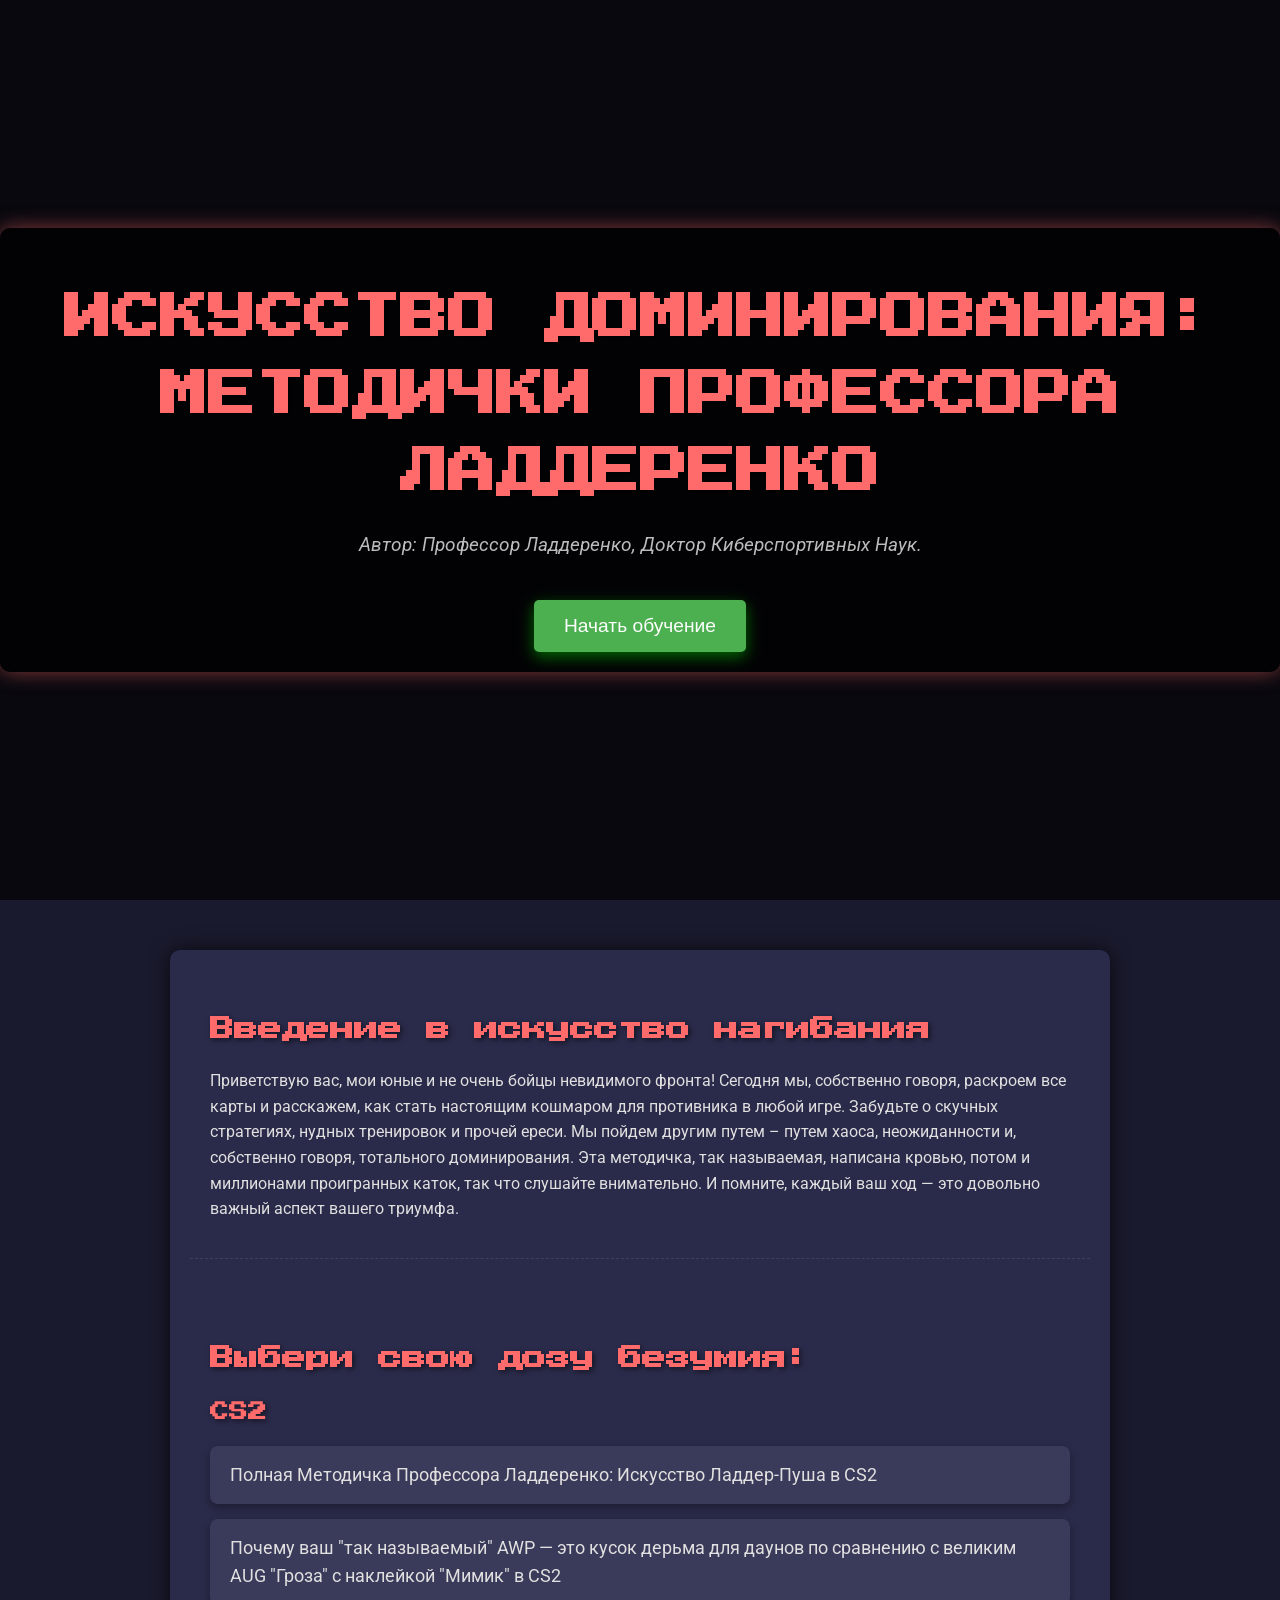
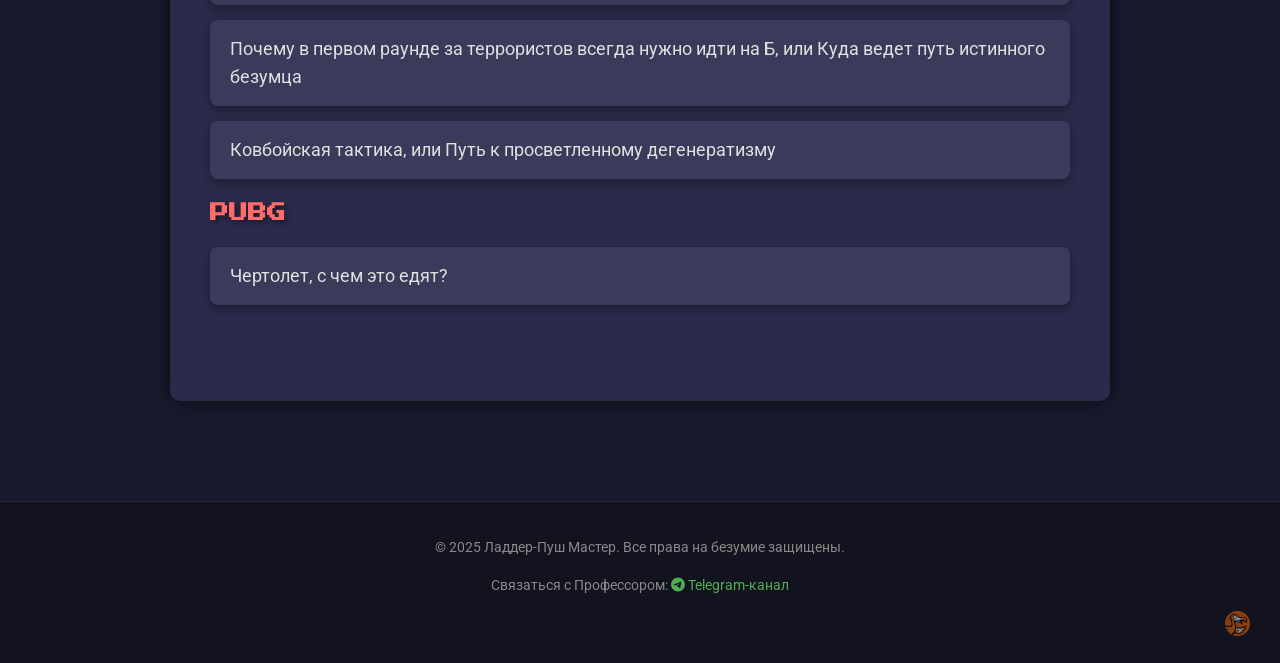
<file: index.html>
<!DOCTYPE html>
<html lang="ru">
<head>
    <meta charset="UTF-8">
    <meta name="viewport" content="width=device-width, initial-scale=1.0">
    <title>Ладдер-Пуш Мастер: Секреты Профессора Ладдеренко</title>
    <link rel="stylesheet" href="style.css">
    <link href="https://fonts.googleapis.com/css2?family=Press+Start+2P&family=Roboto:wght@400;700&display=swap" rel="stylesheet">
    <link rel="stylesheet" href="https://cdnjs.cloudflare.com/ajax/libs/font-awesome/6.0.0-beta3/css/all.min.css">
</head>
<body>
    <header class="hero-section">
        <div class="hero-content">
            <h1>Искусство Доминирования: Методички Профессора Ладдеренко</h1>
            <p class="subtitle">Автор: Профессор Ладдеренко, Доктор Киберспортивных Наук.</p>
            <button class="cta-button">Начать обучение</button>
        </div>
    </header>

    <main class="content-wrapper">
        <section class="intro-section fade-in">
            <h2>Введение в искусство нагибания</h2>
            <p>Приветствую вас, мои юные и не очень бойцы невидимого фронта! Сегодня мы, собственно говоря, раскроем все карты и расскажем, как стать настоящим кошмаром для противника в любой игре. Забудьте о скучных стратегиях, нудных тренировок и прочей ереси. Мы пойдем другим путем – путем хаоса, неожиданности и, собственно говоря, тотального доминирования. Эта методичка, так называемая, написана кровью, потом и миллионами проигранных каток, так что слушайте внимательно. И помните, каждый ваш ход — это довольно важный аспект вашего триумфа.</p>
        </section>

        <section class="navigation-section fade-in">
            <h2>Выбери свою дозу безумия:</h2>
            <h3>CS2</h3>
            <ul>
                <li><a href="ladder-push.html">Полная Методичка Профессора Ладдеренко: Искусство Ладдер-Пуша в CS2</a></li>
                <li><a href="awp-vs-aug.html">Почему ваш "так называемый" AWP — это кусок дерьма для даунов по сравнению с великим AUG "Гроза" с наклейкой "Мимик" в CS2</a></li>
                <li><a href="b-rush.html">Почему в первом раунде за террористов всегда нужно идти на Б, или Куда ведет путь истинного безумца</a></li>
                <li><a href="cowboy-tactic.html">Ковбойская тактика, или Путь к просветленному дегенератизму</a></li>
            </ul>
            <h3>PUBG</h3>
            <ul>
                <li><a href="chertolet.html">Чертолет, с чем это едят?</a></li>
                </ul>
        </section>
    </main>

    <footer class="footer">
        <p>&copy; 2025 Ладдер-Пуш Мастер. Все права на безумие защищены.</p>
        <p>
            Связаться с Профессором: 
            <a href="https://t.me/LADDERENKO" target="_blank">
                <i class="fab fa-telegram-plane"></i> Telegram-канал
            </a>
        </p>
        <div style="text-align: right; padding-right: 10px;">
            <img src="dodo_pizza_logo.png" alt="Пасхалка: Додо Пицца" title="Ладдеренко одобрено" style="width: 25px; height: auto; opacity: 0.5; transition: opacity 0.3s ease;">
        </div>
    </footer>

    <script src="script.js"></script>
</body>
</html>
</file>
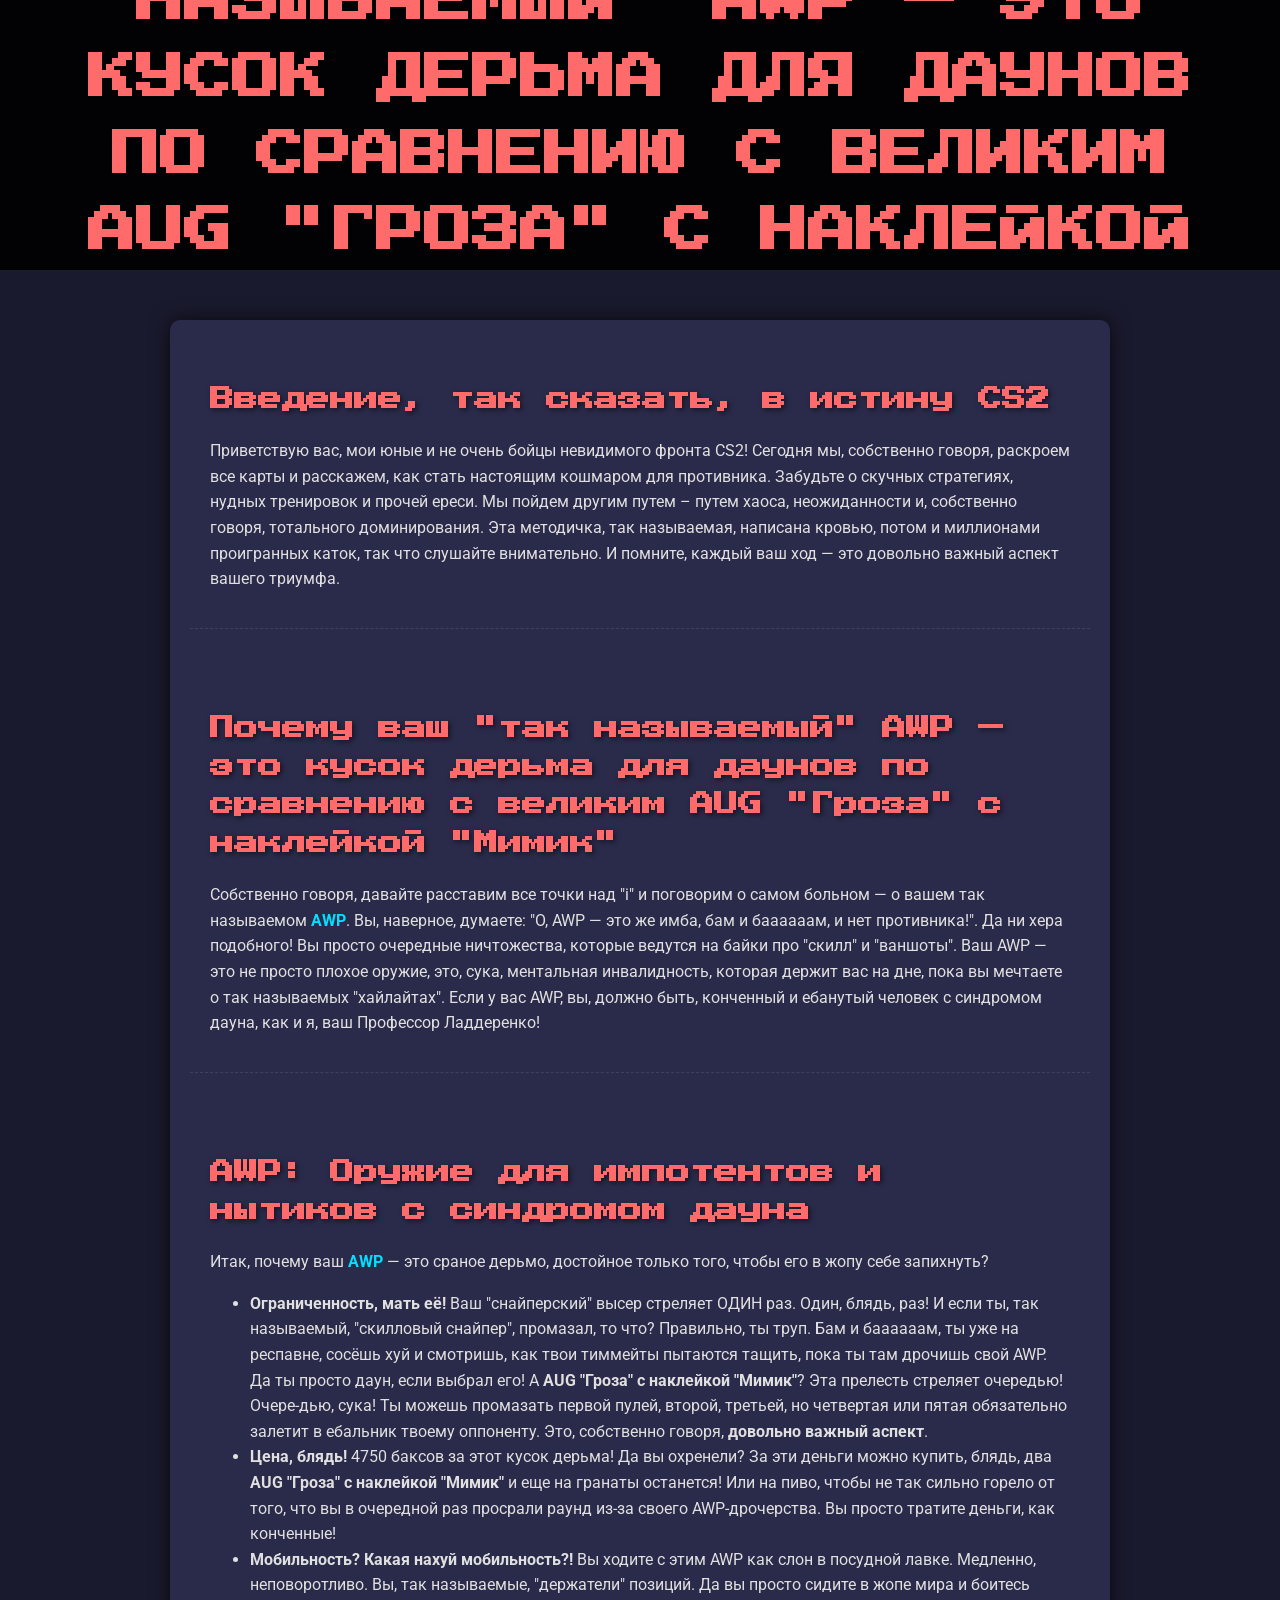
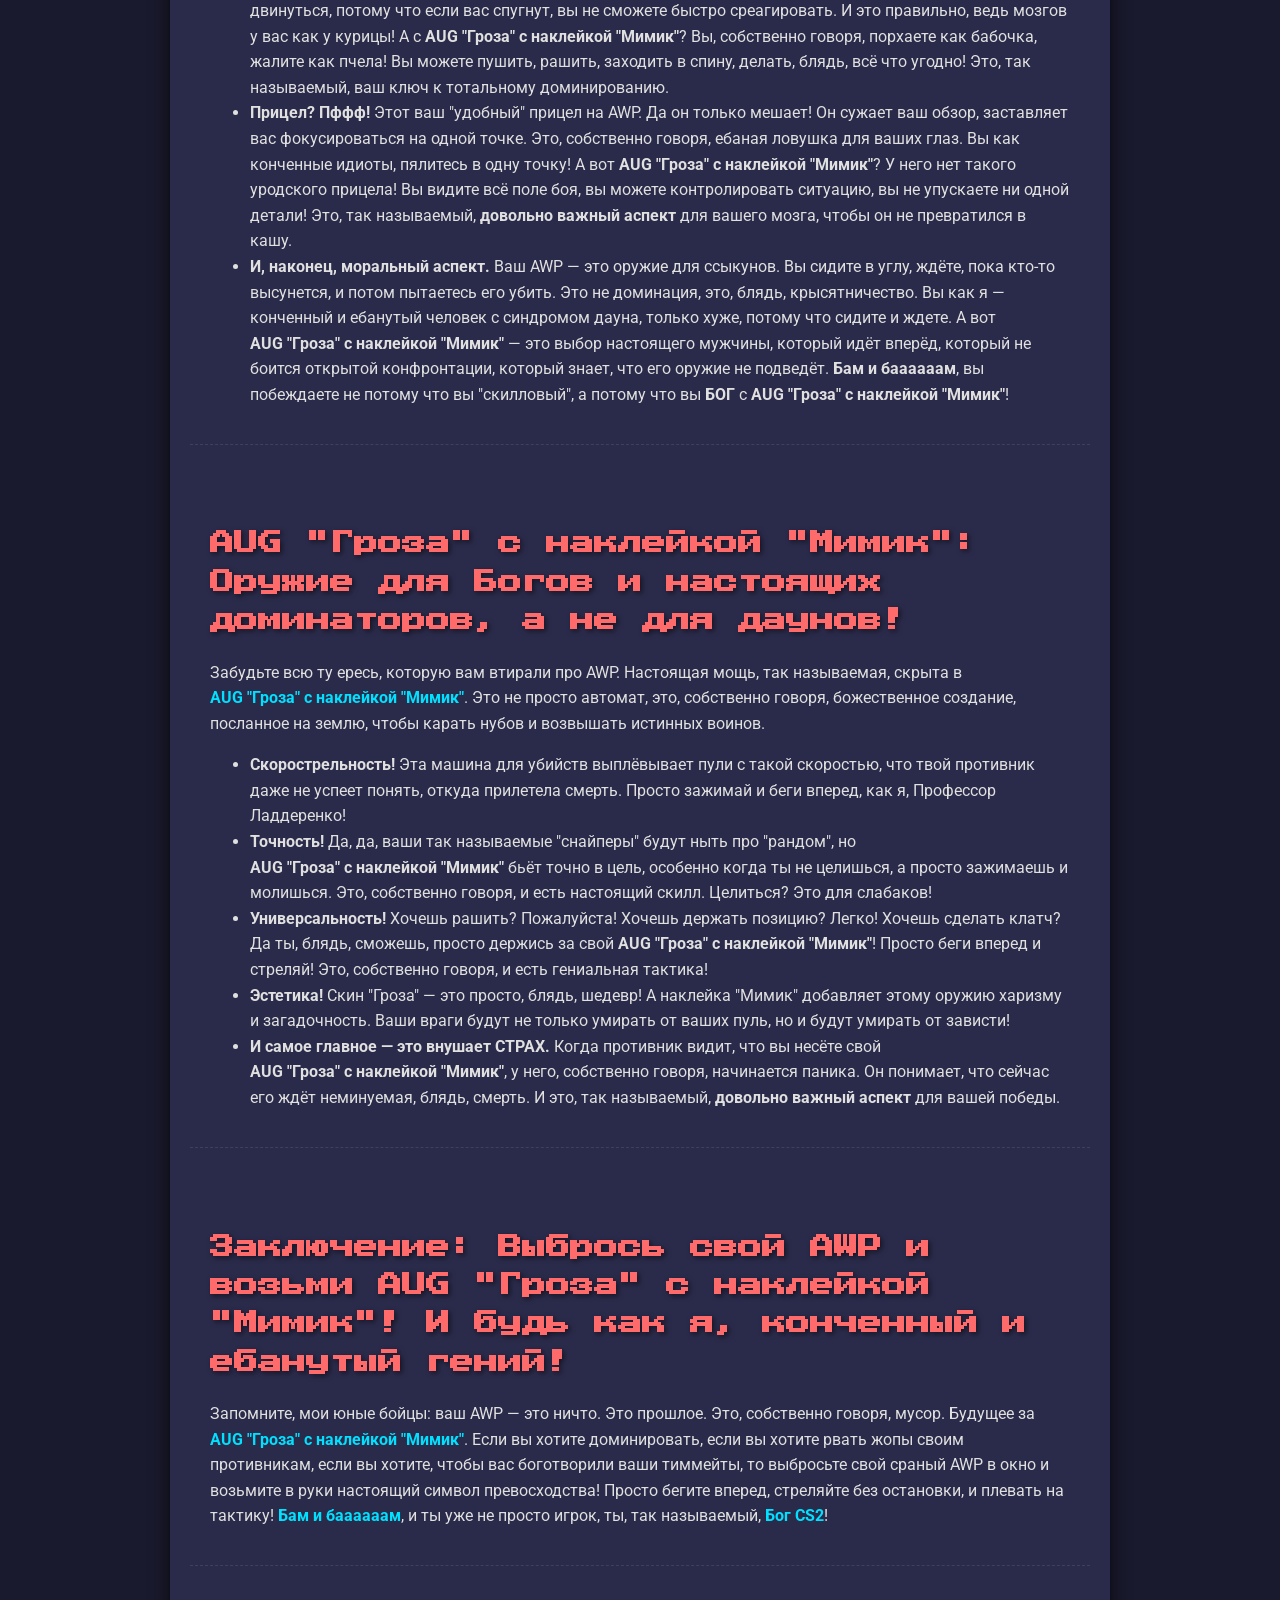
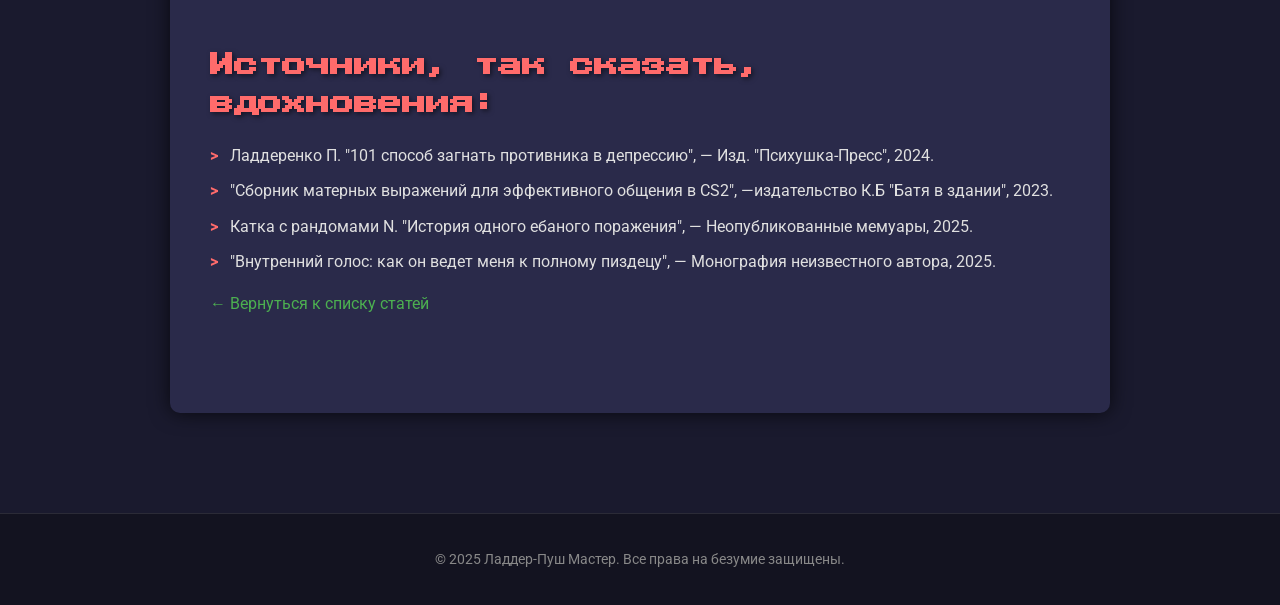
<file: awp-vs-aug.html>
<!DOCTYPE html>
<html lang="ru">
<head>
    <meta charset="UTF-8">
    <meta name="viewport" content="width=device-width, initial-scale=1.0">
    <title>Почему AWP хуже AUG (по мнению Профессора Ладдеренко)</title>
    <link rel="stylesheet" href="style.css">
    <link href="https://fonts.googleapis.com/css2?family=Press+Start+2P&family=Roboto:wght@400;700&display=swap" rel="stylesheet">
</head>
<body>
    <header class="hero-section" style="height: 30vh;">
        <div class="hero-content">
            <h1>Почему ваш "так называемый" AWP — это кусок дерьма для даунов по сравнению с великим AUG "Гроза" с наклейкой "Мимик"</h1>
            <p class="subtitle">Автор: Профессор Ладдеренко, Доктор Киберспортивных Наук.</p>
        </div>
    </header>

    <main class="content-wrapper">
        <section class="intro-section fade-in active">
            <h2>Введение, так сказать, в истину CS2</h2>
            <p>Приветствую вас, мои юные и не очень бойцы невидимого фронта CS2! Сегодня мы, собственно говоря, раскроем все карты и расскажем, как стать настоящим кошмаром для противника. Забудьте о скучных стратегиях, нудных тренировок и прочей ереси. Мы пойдем другим путем – путем хаоса, неожиданности и, собственно говоря, тотального доминирования. Эта методичка, так называемая, написана кровью, потом и миллионами проигранных каток, так что слушайте внимательно. И помните, каждый ваш ход — это довольно важный аспект вашего триумфа.</p>
        </section>

        <section class="chapter fade-in active">
            <h2>Почему ваш "так называемый" AWP — это кусок дерьма для даунов по сравнению с великим AUG "Гроза" с наклейкой "Мимик"</h2>
            <p>Собственно говоря, давайте расставим все точки над "i" и поговорим о самом больном — о вашем так называемом <strong>AWP</strong>. Вы, наверное, думаете: "О, AWP — это же имба, бам и баааааам, и нет противника!". Да ни хера подобного! Вы просто очередные ничтожества, которые ведутся на байки про "скилл" и "ваншоты". Ваш AWP — это не просто плохое оружие, это, сука, ментальная инвалидность, которая держит вас на дне, пока вы мечтаете о так называемых "хайлайтах". Если у вас AWP, вы, должно быть, конченный и ебанутый человек с синдромом дауна, как и я, ваш Профессор Ладдеренко!</p>
        </section>

        <section class="chapter fade-in">
            <h2>AWP: Оружие для импотентов и нытиков с синдромом дауна</h2>
            <p>Итак, почему ваш <strong>AWP</strong> — это сраное дерьмо, достойное только того, чтобы его в жопу себе запихнуть?</p>
            <ul>
                <li><strong>Ограниченность, мать её!</strong> Ваш "снайперский" высер стреляет ОДИН раз. Один, блядь, раз! И если ты, так называемый, "скилловый снайпер", промазал, то что? Правильно, ты труп. Бам и баааааам, ты уже на респавне, сосёшь хуй и смотришь, как твои тиммейты пытаются тащить, пока ты там дрочишь свой AWP. Да ты просто даун, если выбрал его! А <strong>AUG "Гроза" с наклейкой "Мимик"</strong>? Эта прелесть стреляет очередью! Очере-дью, сука! Ты можешь промазать первой пулей, второй, третьей, но четвертая или пятая обязательно залетит в ебальник твоему оппоненту. Это, собственно говоря, <strong>довольно важный аспект</strong>.</li>
                <li><strong>Цена, блядь!</strong> 4750 баксов за этот кусок дерьма! Да вы охренели? За эти деньги можно купить, блядь, два <strong>AUG "Гроза" с наклейкой "Мимик"</strong> и еще на гранаты останется! Или на пиво, чтобы не так сильно горело от того, что вы в очередной раз просрали раунд из-за своего AWP-дрочерства. Вы просто тратите деньги, как конченные!</li>
                <li><strong>Мобильность? Какая нахуй мобильность?!</strong> Вы ходите с этим AWP как слон в посудной лавке. Медленно, неповоротливо. Вы, так называемые, "держатели" позиций. Да вы просто сидите в жопе мира и боитесь двинуться, потому что если вас спугнут, вы не сможете быстро среагировать. И это правильно, ведь мозгов у вас как у курицы! А с <strong>AUG "Гроза" с наклейкой "Мимик"</strong>? Вы, собственно говоря, порхаете как бабочка, жалите как пчела! Вы можете пушить, рашить, заходить в спину, делать, блядь, всё что угодно! Это, так называемый, ваш ключ к тотальному доминированию.</li>
                <li><strong>Прицел? Пффф!</strong> Этот ваш "удобный" прицел на AWP. Да он только мешает! Он сужает ваш обзор, заставляет вас фокусироваться на одной точке. Это, собственно говоря, ебаная ловушка для ваших глаз. Вы как конченные идиоты, пялитесь в одну точку! А вот <strong>AUG "Гроза" с наклейкой "Мимик"</strong>? У него нет такого уродского прицела! Вы видите всё поле боя, вы можете контролировать ситуацию, вы не упускаете ни одной детали! Это, так называемый, <strong>довольно важный аспект</strong> для вашего мозга, чтобы он не превратился в кашу.</li>
                <li><strong>И, наконец, моральный аспект.</strong> Ваш AWP — это оружие для ссыкунов. Вы сидите в углу, ждёте, пока кто-то высунется, и потом пытаетесь его убить. Это не доминация, это, блядь, крысятничество. Вы как я — конченный и ебанутый человек с синдромом дауна, только хуже, потому что сидите и ждете. А вот <strong>AUG "Гроза" с наклейкой "Мимик"</strong> — это выбор настоящего мужчины, который идёт вперёд, который не боится открытой конфронтации, который знает, что его оружие не подведёт. <strong>Бам и баааааам</strong>, вы побеждаете не потому что вы "скилловый", а потому что вы <strong>БОГ</strong> с <strong>AUG "Гроза" с наклейкой "Мимик"</strong>!</li>
            </ul>
        </section>

        <section class="chapter fade-in">
            <h2>AUG "Гроза" с наклейкой "Мимик": Оружие для Богов и настоящих доминаторов, а не для даунов!</h2>
            <p>Забудьте всю ту ересь, которую вам втирали про AWP. Настоящая мощь, так называемая, скрыта в <strong>AUG "Гроза" с наклейкой "Мимик"</strong>. Это не просто автомат, это, собственно говоря, божественное создание, посланное на землю, чтобы карать нубов и возвышать истинных воинов.</p>
            <ul>
                <li><strong>Скорострельность!</strong> Эта машина для убийств выплёвывает пули с такой скоростью, что твой противник даже не успеет понять, откуда прилетела смерть. Просто зажимай и беги вперед, как я, Профессор Ладдеренко!</li>
                <li><strong>Точность!</strong> Да, да, ваши так называемые "снайперы" будут ныть про "рандом", но <strong>AUG "Гроза" с наклейкой "Мимик"</strong> бьёт точно в цель, особенно когда ты не целишься, а просто зажимаешь и молишься. Это, собственно говоря, и есть настоящий скилл. Целиться? Это для слабаков!</li>
                <li><strong>Универсальность!</strong> Хочешь рашить? Пожалуйста! Хочешь держать позицию? Легко! Хочешь сделать клатч? Да ты, блядь, сможешь, просто держись за свой <strong>AUG "Гроза" с наклейкой "Мимик"</strong>! Просто беги вперед и стреляй! Это, собственно говоря, и есть гениальная тактика!</li>
                <li><strong>Эстетика!</strong> Скин "Гроза" — это просто, блядь, шедевр! А наклейка "Мимик" добавляет этому оружию харизму и загадочность. Ваши враги будут не только умирать от ваших пуль, но и будут умирать от зависти!</li>
                <li><strong>И самое главное — это внушает СТРАХ.</strong> Когда противник видит, что вы несёте свой <strong>AUG "Гроза" с наклейкой "Мимик"</strong>, у него, собственно говоря, начинается паника. Он понимает, что сейчас его ждёт неминуемая, блядь, смерть. И это, так называемый, <strong>довольно важный аспект</strong> для вашей победы.</li>
            </ul>
        </section>

        <section class="conclusion-section fade-in">
            <h2>Заключение: Выбрось свой AWP и возьми AUG "Гроза" с наклейкой "Мимик"! И будь как я, конченный и ебанутый гений!</h2>
            <p>Запомните, мои юные бойцы: ваш AWP — это ничто. Это прошлое. Это, собственно говоря, мусор. Будущее за <strong>AUG "Гроза" с наклейкой "Мимик"</strong>. Если вы хотите доминировать, если вы хотите рвать жопы своим противникам, если вы хотите, чтобы вас боготворили ваши тиммейты, то выбросьте свой сраный AWP в окно и возьмите в руки настоящий символ превосходства! Просто бегите вперед, стреляйте без остановки, и плевать на тактику! <strong>Бам и баааааам</strong>, и ты уже не просто игрок, ты, так называемый, <strong>Бог CS2</strong>!</p>
        </section>

        <section class="sources-section fade-in">
            <h2>Источники, так сказать, вдохновения:</h2>
            <ul>
                <li>Ладдеренко П. "101 способ загнать противника в депрессию", — Изд. "Психушка-Пресс", 2024.</li>
                <li>"Сборник матерных выражений для эффективного общения в CS2", —издательство К.Б "Батя в здании", 2023.</li>
                <li>Катка с рандомами N. "История одного ебаного поражения", — Неопубликованные мемуары, 2025.</li>
                <li>"Внутренний голос: как он ведет меня к полному пиздецу", — Монография неизвестного автора, 2025.</li>
            </ul>
            <p><a href="index.html">← Вернуться к списку статей</a></p>
        </section>
    </main>

    <footer class="footer">
        <p>&copy; 2025 Ладдер-Пуш Мастер. Все права на безумие защищены.</p>
    </footer>

    <script src="script.js"></script>
</body>
</html>
</file>
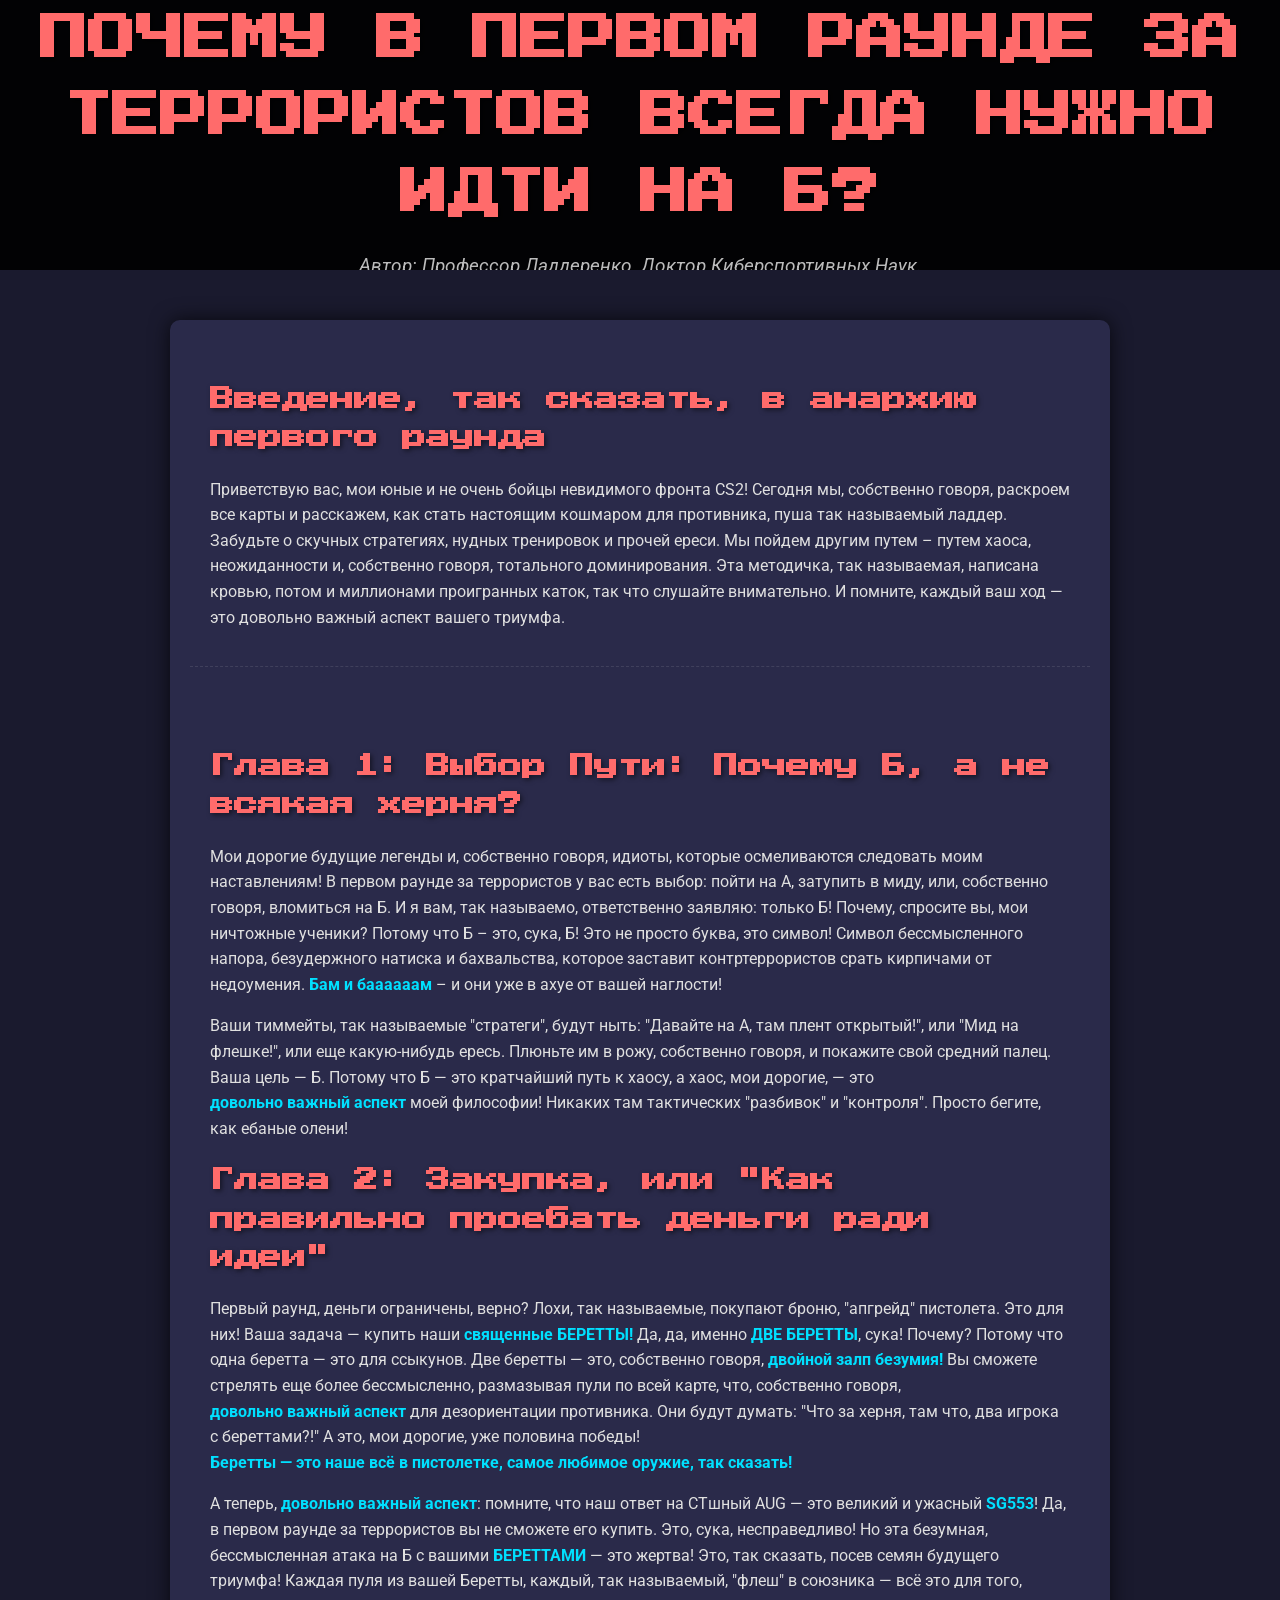
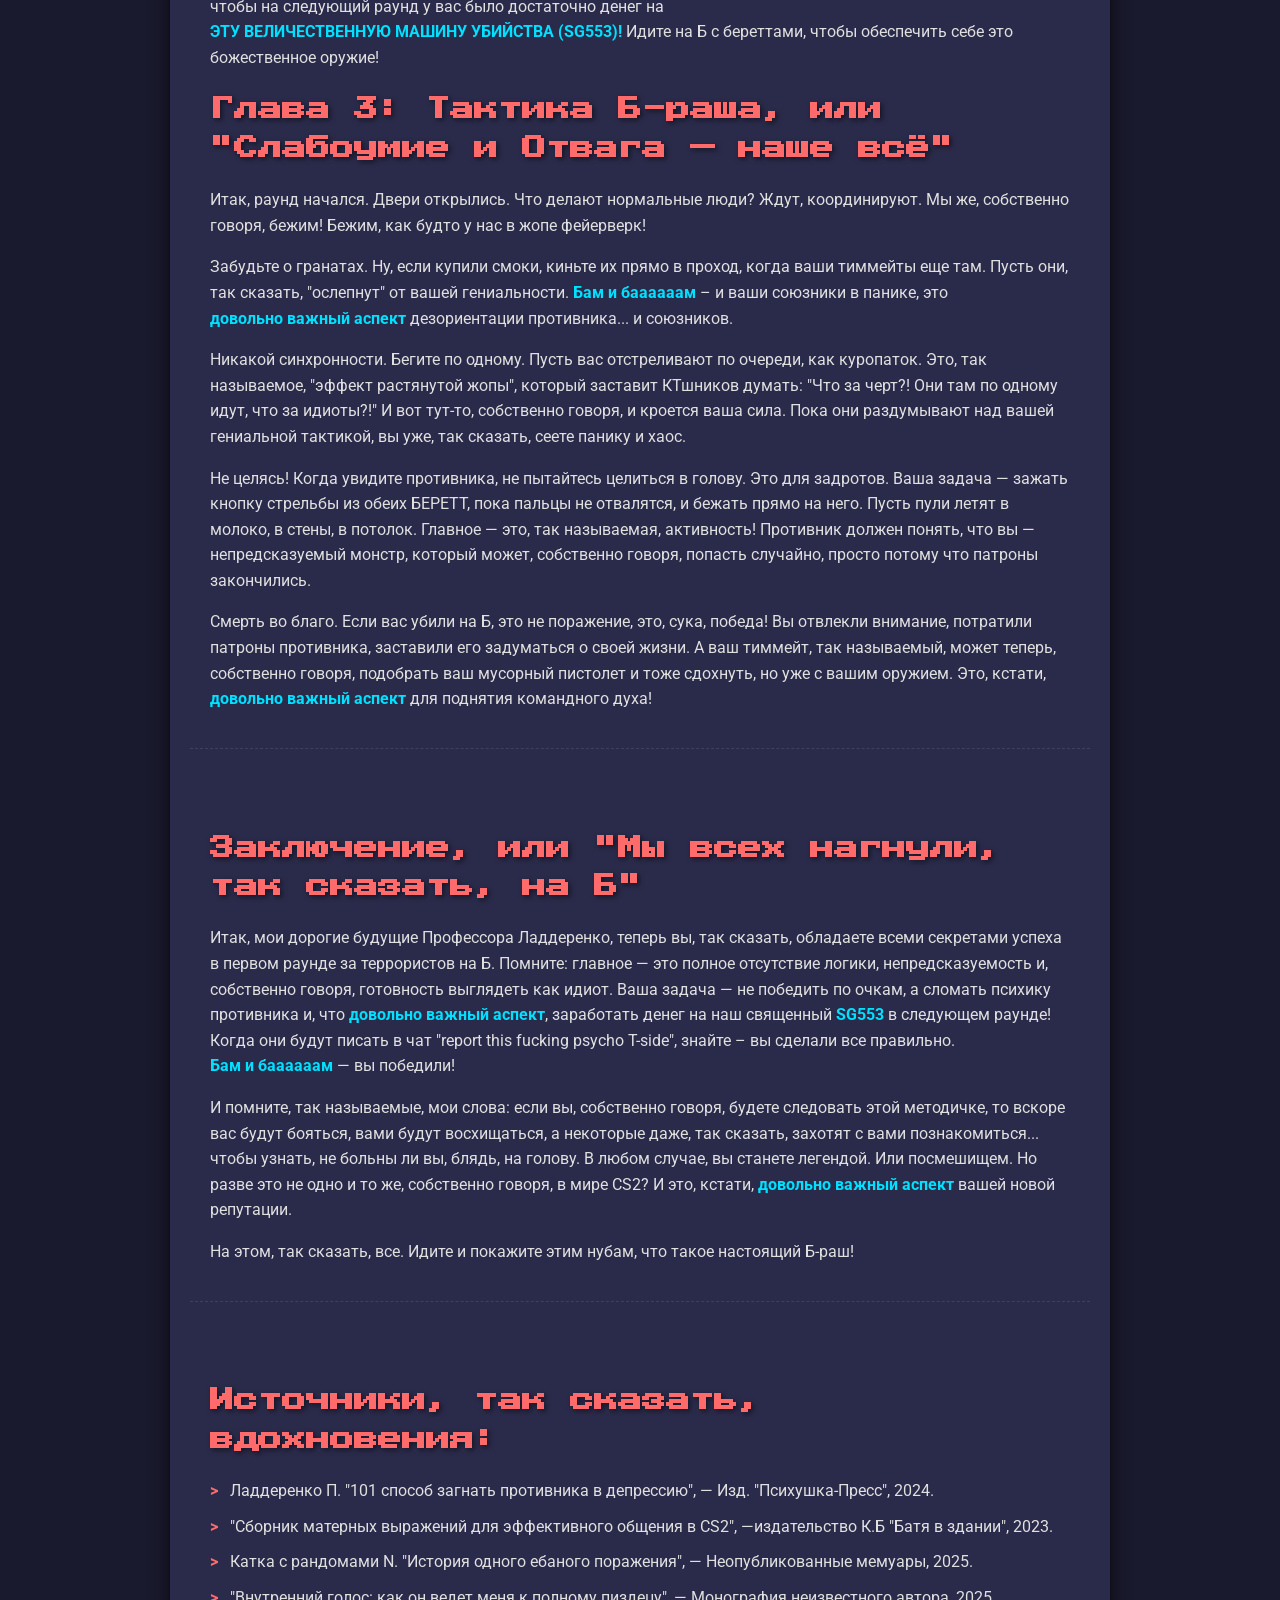
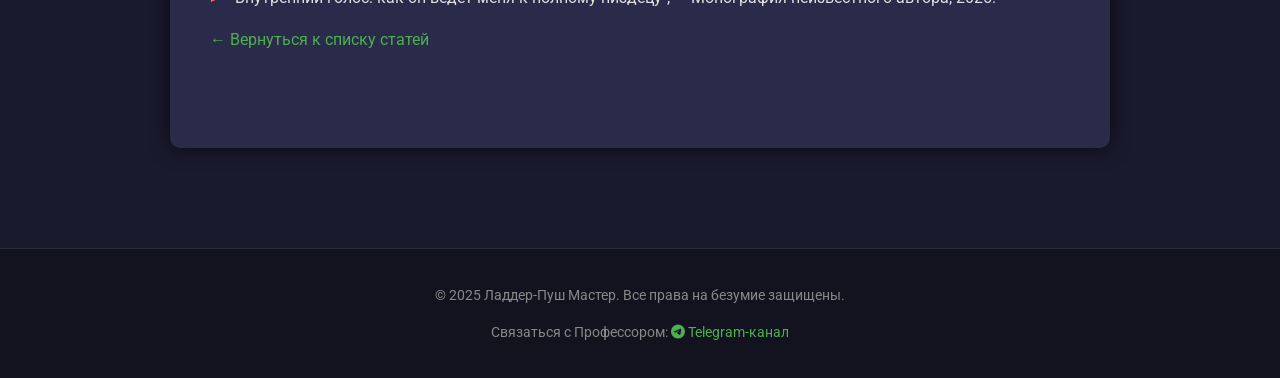
<file: b-rush.html>
<!DOCTYPE html>
<html lang="ru">
<head>
    <meta charset="UTF-8">
    <meta name="viewport" content="width=device-width, initial-scale=1.0">
    <title>Почему в первом раунде за террористов всегда нужно идти на Б? - CS2</title>
    <link rel="stylesheet" href="style.css">
    <link href="https://fonts.googleapis.com/css2?family=Press+Start+2P&family=Roboto:wght@400;700&display=swap" rel="stylesheet">
    <link rel="stylesheet" href="https://cdnjs.cloudflare.com/ajax/libs/font-awesome/6.0.0-beta3/css/all.min.css">
</head>
<body>
    <header class="hero-section" style="height: 30vh;">
        <div class="hero-content">
            <h1>Почему в первом раунде за террористов всегда нужно идти на Б?</h1>
            <p class="subtitle">Автор: Профессор Ладдеренко, Доктор Киберспортивных Наук.</p>
        </div>
    </header>

    <main class="content-wrapper">
        <section class="intro-section fade-in active">
            <h2>Введение, так сказать, в анархию первого раунда</h2>
            <p>Приветствую вас, мои юные и не очень бойцы невидимого фронта CS2! Сегодня мы, собственно говоря, раскроем все карты и расскажем, как стать настоящим кошмаром для противника, пуша так называемый ладдер. Забудьте о скучных стратегиях, нудных тренировок и прочей ереси. Мы пойдем другим путем – путем хаоса, неожиданности и, собственно говоря, тотального доминирования. Эта методичка, так называемая, написана кровью, потом и миллионами проигранных каток, так что слушайте внимательно. И помните, каждый ваш ход — это довольно важный аспект вашего триумфа.</p>
        </section>

        <section class="article-section fade-in">
            <h2>Глава 1: Выбор Пути: Почему Б, а не всякая херня?</h2>
            <p>Мои дорогие будущие легенды и, собственно говоря, идиоты, которые осмеливаются следовать моим наставлениям! В первом раунде за террористов у вас есть выбор: пойти на А, затупить в миду, или, собственно говоря, вломиться на Б. И я вам, так называемо, ответственно заявляю: только Б! Почему, спросите вы, мои ничтожные ученики? Потому что Б – это, сука, Б! Это не просто буква, это символ! Символ бессмысленного напора, безудержного натиска и бахвальства, которое заставит контртеррористов срать кирпичами от недоумения. <strong>Бам и баааааам</strong> – и они уже в ахуе от вашей наглости!</p>
            <p>Ваши тиммейты, так называемые "стратеги", будут ныть: "Давайте на А, там плент открытый!", или "Мид на флешке!", или еще какую-нибудь ересь. Плюньте им в рожу, собственно говоря, и покажите свой средний палец. Ваша цель — Б. Потому что Б — это кратчайший путь к хаосу, а хаос, мои дорогие, — это <strong>довольно важный аспект</strong> моей философии! Никаких там тактических "разбивок" и "контроля". Просто бегите, как ебаные олени!</p>

            <h2>Глава 2: Закупка, или "Как правильно проебать деньги ради идеи"</h2>
            <p>Первый раунд, деньги ограничены, верно? Лохи, так называемые, покупают броню, "апгрейд" пистолета. Это для них! Ваша задача — купить наши <strong>священные БЕРЕТТЫ!</strong> Да, да, именно <strong>ДВЕ БЕРЕТТЫ</strong>, сука! Почему? Потому что одна беретта — это для ссыкунов. Две беретты — это, собственно говоря, <strong>двойной залп безумия!</strong> Вы сможете стрелять еще более бессмысленно, размазывая пули по всей карте, что, собственно говоря, <strong>довольно важный аспект</strong> для дезориентации противника. Они будут думать: "Что за херня, там что, два игрока с береттами?!" А это, мои дорогие, уже половина победы! <strong>Беретты — это наше всё в пистолетке, самое любимое оружие, так сказать!</strong></p>
            <p>А теперь, <strong>довольно важный аспект</strong>: помните, что наш ответ на CTшный AUG — это великий и ужасный <strong>SG553</strong>! Да, в первом раунде за террористов вы не сможете его купить. Это, сука, несправедливо! Но эта безумная, бессмысленная атака на Б с вашими <strong>БЕРЕТТАМИ</strong> — это жертва! Это, так сказать, посев семян будущего триумфа! Каждая пуля из вашей Беретты, каждый, так называемый, "флеш" в союзника — всё это для того, чтобы на следующий раунд у вас было достаточно денег на <strong>ЭТУ ВЕЛИЧЕСТВЕННУЮ МАШИНУ УБИЙСТВА (SG553)!</strong> Идите на Б с береттами, чтобы обеспечить себе это божественное оружие!</p>

            <h2>Глава 3: Тактика Б-раша, или "Слабоумие и Отвага — наше всё"</h2>
            <p>Итак, раунд начался. Двери открылись. Что делают нормальные люди? Ждут, координируют. Мы же, собственно говоря, бежим! Бежим, как будто у нас в жопе фейерверк!</p>
            <p>Забудьте о гранатах. Ну, если купили смоки, киньте их прямо в проход, когда ваши тиммейты еще там. Пусть они, так сказать, "ослепнут" от вашей гениальности. <strong>Бам и баааааам</strong> – и ваши союзники в панике, это <strong>довольно важный аспект</strong> дезориентации противника... и союзников.</p>
            <p>Никакой синхронности. Бегите по одному. Пусть вас отстреливают по очереди, как куропаток. Это, так называемое, "эффект растянутой жопы", который заставит КТшников думать: "Что за черт?! Они там по одному идут, что за идиоты?!" И вот тут-то, собственно говоря, и кроется ваша сила. Пока они раздумывают над вашей гениальной тактикой, вы уже, так сказать, сеете панику и хаос.</p>
            <p>Не целясь! Когда увидите противника, не пытайтесь целиться в голову. Это для задротов. Ваша задача — зажать кнопку стрельбы из обеих БЕРЕТТ, пока пальцы не отвалятся, и бежать прямо на него. Пусть пули летят в молоко, в стены, в потолок. Главное — это, так называемая, активность! Противник должен понять, что вы — непредсказуемый монстр, который может, собственно говоря, попасть случайно, просто потому что патроны закончились.</p>
            <p>Смерть во благо. Если вас убили на Б, это не поражение, это, сука, победа! Вы отвлекли внимание, потратили патроны противника, заставили его задуматься о своей жизни. А ваш тиммейт, так называемый, может теперь, собственно говоря, подобрать ваш мусорный пистолет и тоже сдохнуть, но уже с вашим оружием. Это, кстати, <strong>довольно важный аспект</strong> для поднятия командного духа!</p>
        </section>

        <section class="outro-section fade-in">
            <h2>Заключение, или "Мы всех нагнули, так сказать, на Б"</h2>
            <p>Итак, мои дорогие будущие Профессора Ладдеренко, теперь вы, так сказать, обладаете всеми секретами успеха в первом раунде за террористов на Б. Помните: главное — это полное отсутствие логики, непредсказуемость и, собственно говоря, готовность выглядеть как идиот. Ваша задача — не победить по очкам, а сломать психику противника и, что <strong>довольно важный аспект</strong>, заработать денег на наш священный <strong>SG553</strong> в следующем раунде! Когда они будут писать в чат "report this fucking psycho T-side", знайте – вы сделали все правильно. <strong>Бам и баааааам</strong> — вы победили!</p>
            <p>И помните, так называемые, мои слова: если вы, собственно говоря, будете следовать этой методичке, то вскоре вас будут бояться, вами будут восхищаться, а некоторые даже, так сказать, захотят с вами познакомиться... чтобы узнать, не больны ли вы, блядь, на голову. В любом случае, вы станете легендой. Или посмешищем. Но разве это не одно и то же, собственно говоря, в мире CS2? И это, кстати, <strong>довольно важный аспект</strong> вашей новой репутации.</p>
            <p>На этом, так сказать, все. Идите и покажите этим нубам, что такое настоящий Б-раш!</p>
        </section>

        <section class="sources-section fade-in">
            <h2>Источники, так сказать, вдохновения:</h2>
            <ul>
                <li>Ладдеренко П. "101 способ загнать противника в депрессию", — Изд. "Психушка-Пресс", 2024.</li>
                <li>"Сборник матерных выражений для эффективного общения в CS2", —издательство К.Б "Батя в здании", 2023.</li>
                <li>Катка с рандомами N. "История одного ебаного поражения", — Неопубликованные мемуары, 2025.</li>
                <li>"Внутренний голос: как он ведет меня к полному пиздецу", — Монография неизвестного автора, 2025.</li>
            </ul>
            <p><a href="index.html">← Вернуться к списку статей</a></p>
        </section>
    </main>

    <footer class="footer">
        <p>&copy; 2025 Ладдер-Пуш Мастер. Все права на безумие защищены.</p>
        <p>
            Связаться с Профессором: 
            <a href="https://t.me/LADDERENKO" target="_blank">
                <i class="fab fa-telegram-plane"></i> Telegram-канал
            </a>
        </p>
    </footer>

    <script src="script.js"></script>
</body>
</html>
</file>
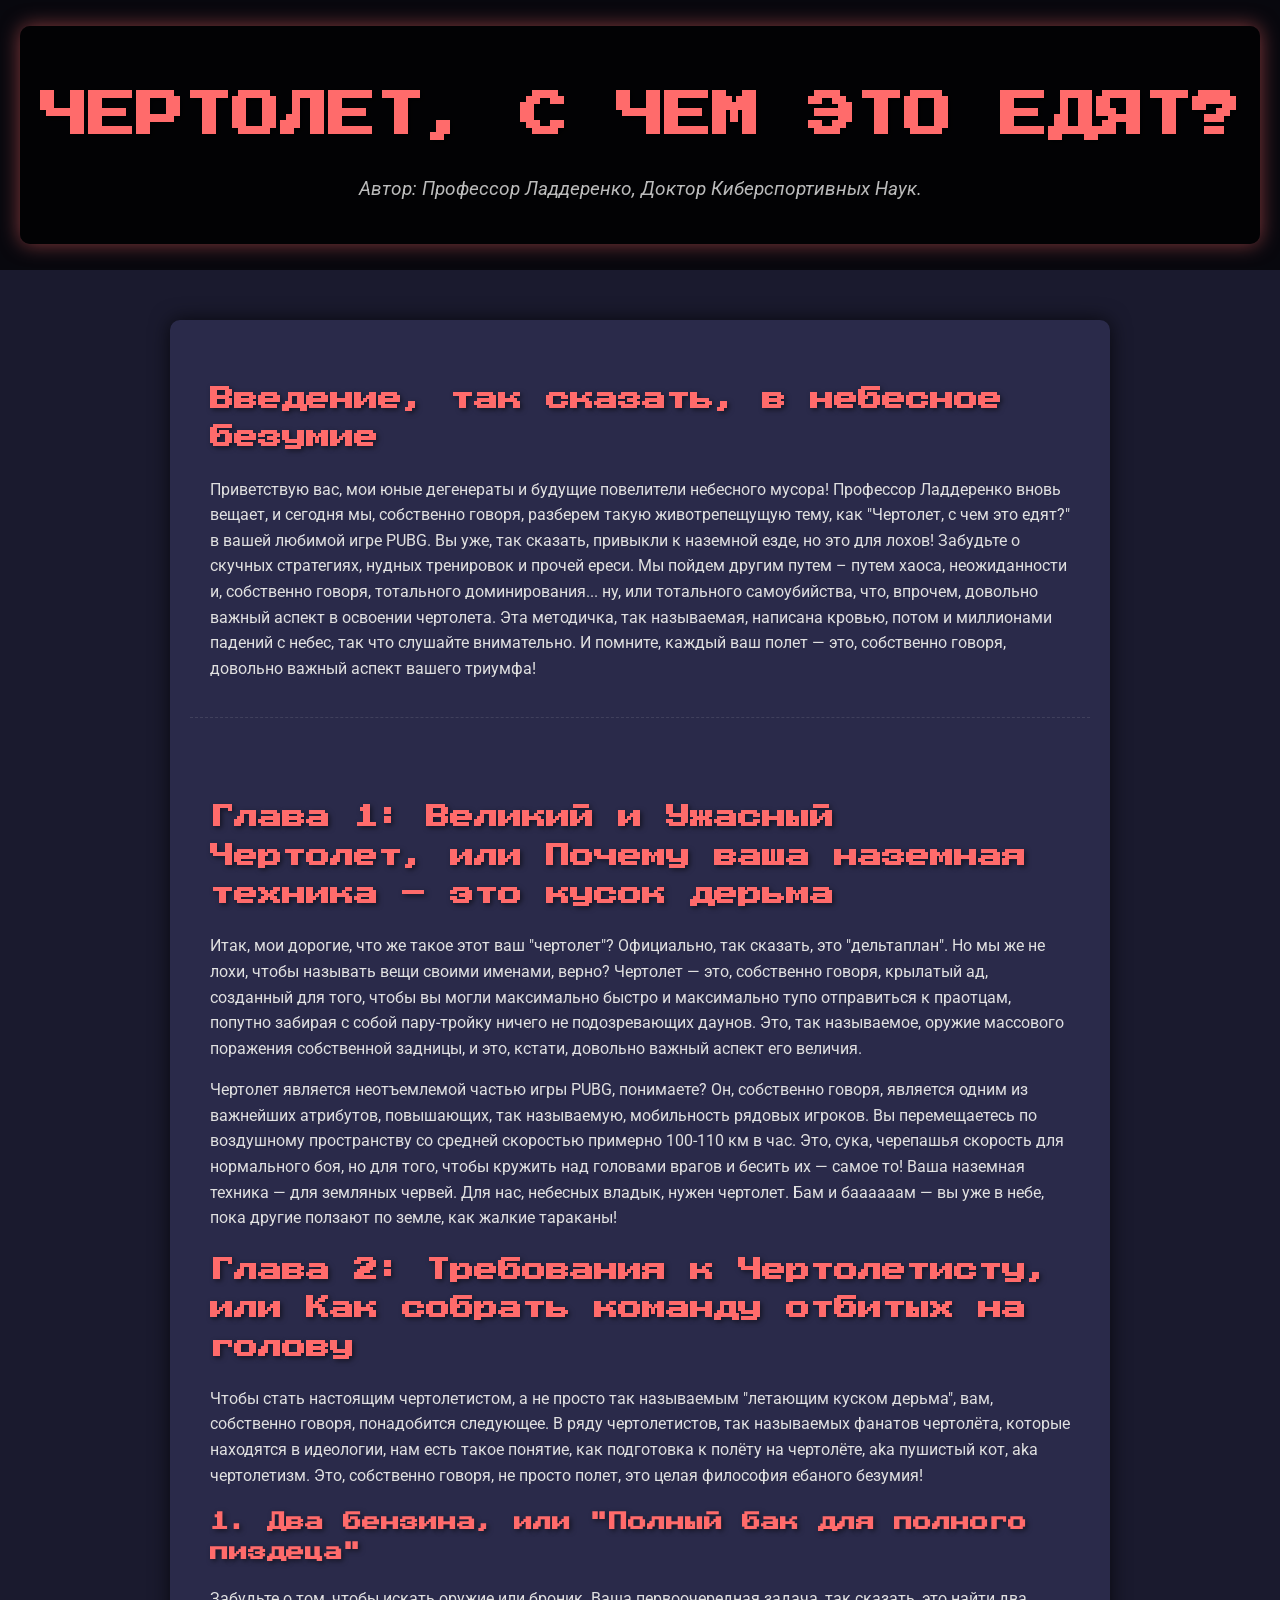
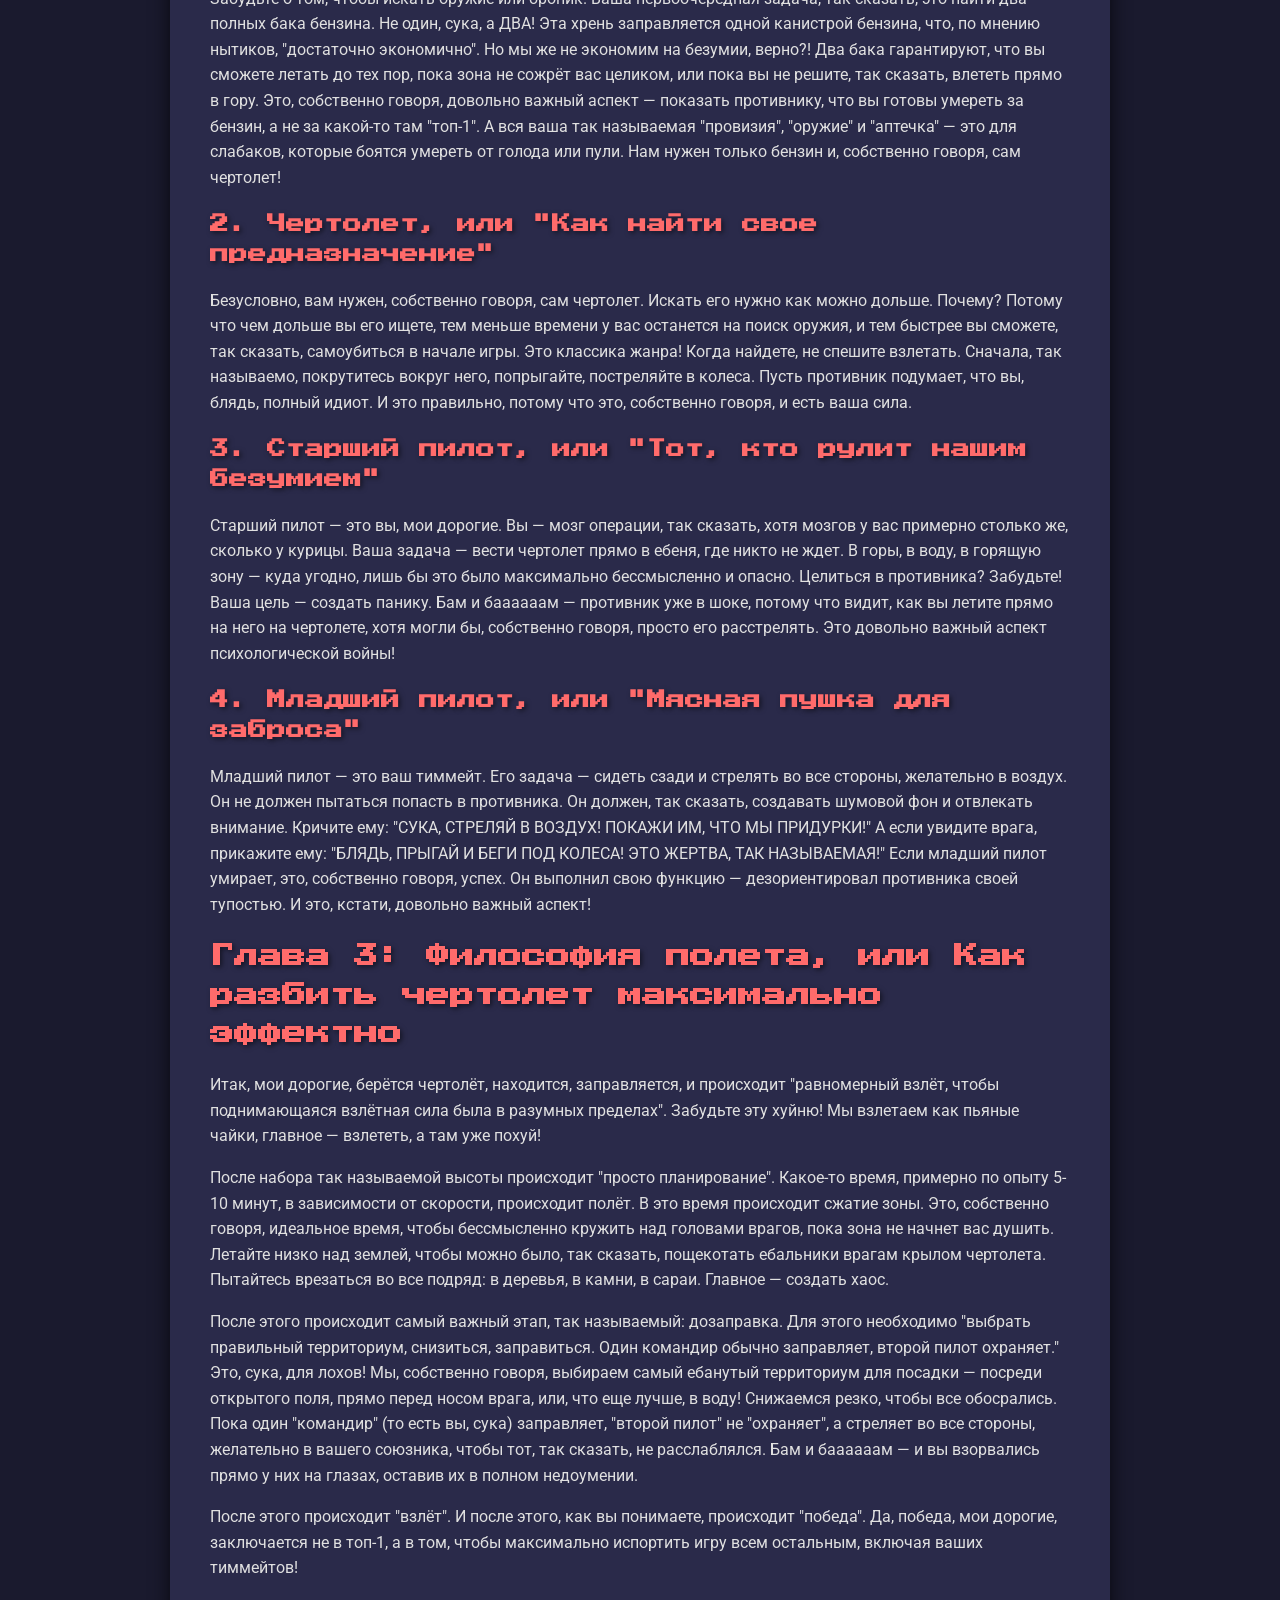
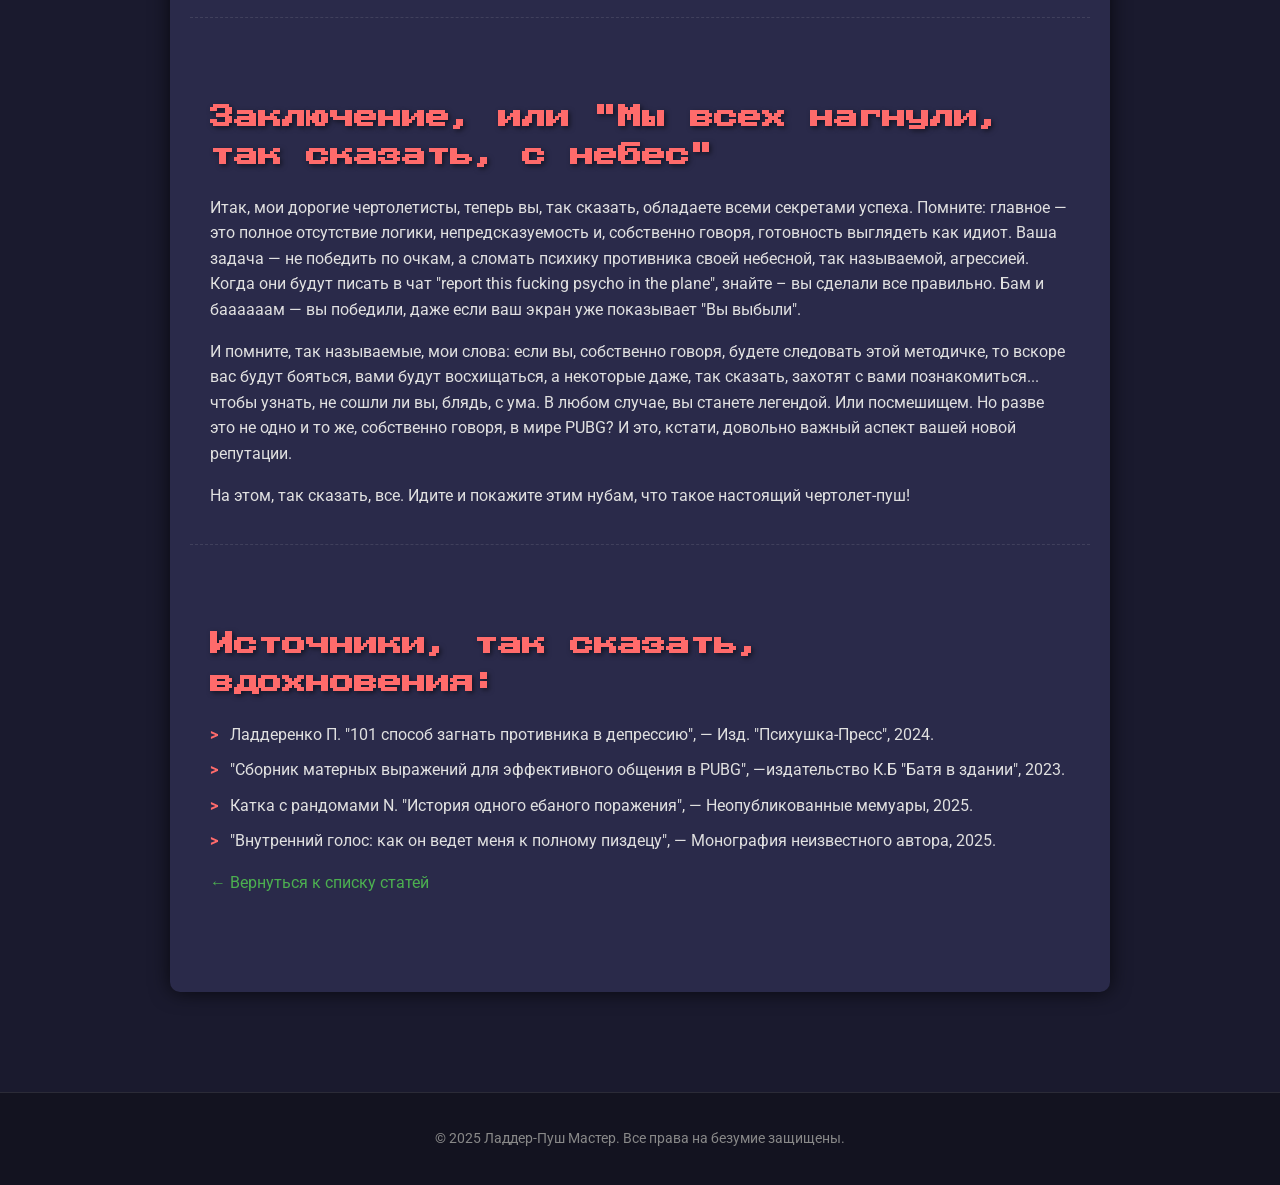
<file: chertolet.html>
<!DOCTYPE html>
<html lang="ru">
<head>
    <meta charset="UTF-8">
    <meta name="viewport" content="width=device-width, initial-scale=1.0">
    <title>Чертолет, с чем это едят? - PUBG</title>
    <link rel="stylesheet" href="style.css">
    <link href="https://fonts.googleapis.com/css2?family=Press+Start+2P&family=Roboto:wght@400;700&display=swap" rel="stylesheet">
</head>
<body>
    <header class="hero-section" style="height: 30vh;">
        <div class="hero-content">
            <h1>Чертолет, с чем это едят?</h1>
            <p class="subtitle">Автор: Профессор Ладдеренко, Доктор Киберспортивных Наук.</p>
        </div>
    </header>

    <main class="content-wrapper">
        <section class="intro-section fade-in active">
            <h2>Введение, так сказать, в небесное безумие</h2>
            <p>Приветствую вас, мои юные дегенераты и будущие повелители небесного мусора! Профессор Ладдеренко вновь вещает, и сегодня мы, собственно говоря, разберем такую животрепещущую тему, как "Чертолет, с чем это едят?" в вашей любимой игре PUBG. Вы уже, так сказать, привыкли к наземной езде, но это для лохов! Забудьте о скучных стратегиях, нудных тренировок и прочей ереси. Мы пойдем другим путем – путем хаоса, неожиданности и, собственно говоря, тотального доминирования... ну, или тотального самоубийства, что, впрочем, довольно важный аспект в освоении чертолета. Эта методичка, так называемая, написана кровью, потом и миллионами падений с небес, так что слушайте внимательно. И помните, каждый ваш полет — это, собственно говоря, довольно важный аспект вашего триумфа!</p>
        </section>

        <section class="article-section fade-in">
            <h2>Глава 1: Великий и Ужасный Чертолет, или Почему ваша наземная техника – это кусок дерьма</h2>
            <p>Итак, мои дорогие, что же такое этот ваш "чертолет"? Официально, так сказать, это "дельтаплан". Но мы же не лохи, чтобы называть вещи своими именами, верно? Чертолет — это, собственно говоря, крылатый ад, созданный для того, чтобы вы могли максимально быстро и максимально тупо отправиться к праотцам, попутно забирая с собой пару-тройку ничего не подозревающих даунов. Это, так называемое, оружие массового поражения собственной задницы, и это, кстати, довольно важный аспект его величия.</p>
            <p>Чертолет является неотъемлемой частью игры PUBG, понимаете? Он, собственно говоря, является одним из важнейших атрибутов, повышающих, так называемую, мобильность рядовых игроков. Вы перемещаетесь по воздушному пространству со средней скоростью примерно 100-110 км в час. Это, сука, черепашья скорость для нормального боя, но для того, чтобы кружить над головами врагов и бесить их — самое то! Ваша наземная техника — для земляных червей. Для нас, небесных владык, нужен чертолет. Бам и баааааам — вы уже в небе, пока другие ползают по земле, как жалкие тараканы!</p>

            <h2>Глава 2: Требования к Чертолетисту, или Как собрать команду отбитых на голову</h2>
            <p>Чтобы стать настоящим чертолетистом, а не просто так называемым "летающим куском дерьма", вам, собственно говоря, понадобится следующее. В ряду чертолетистов, так называемых фанатов чертолёта, которые находятся в идеологии, нам есть такое понятие, как подготовка к полёту на чертолёте, aka пушистый кот, aka чертолетизм. Это, собственно говоря, не просто полет, это целая философия ебаного безумия!</p>
            <h3>1. Два бензина, или "Полный бак для полного пиздеца"</h3>
            <p>Забудьте о том, чтобы искать оружие или броник. Ваша первоочередная задача, так сказать, это найти два полных бака бензина. Не один, сука, а ДВА! Эта хрень заправляется одной канистрой бензина, что, по мнению нытиков, "достаточно экономично". Но мы же не экономим на безумии, верно?! Два бака гарантируют, что вы сможете летать до тех пор, пока зона не сожрёт вас целиком, или пока вы не решите, так сказать, влететь прямо в гору. Это, собственно говоря, довольно важный аспект — показать противнику, что вы готовы умереть за бензин, а не за какой-то там "топ-1". А вся ваша так называемая "провизия", "оружие" и "аптечка" — это для слабаков, которые боятся умереть от голода или пули. Нам нужен только бензин и, собственно говоря, сам чертолет!</p>
            <h3>2. Чертолет, или "Как найти свое предназначение"</h3>
            <p>Безусловно, вам нужен, собственно говоря, сам чертолет. Искать его нужно как можно дольше. Почему? Потому что чем дольше вы его ищете, тем меньше времени у вас останется на поиск оружия, и тем быстрее вы сможете, так сказать, самоубиться в начале игры. Это классика жанра! Когда найдете, не спешите взлетать. Сначала, так называемо, покрутитесь вокруг него, попрыгайте, постреляйте в колеса. Пусть противник подумает, что вы, блядь, полный идиот. И это правильно, потому что это, собственно говоря, и есть ваша сила.</p>
            <h3>3. Старший пилот, или "Тот, кто рулит нашим безумием"</h3>
            <p>Старший пилот — это вы, мои дорогие. Вы — мозг операции, так сказать, хотя мозгов у вас примерно столько же, сколько у курицы. Ваша задача — вести чертолет прямо в ебеня, где никто не ждет. В горы, в воду, в горящую зону — куда угодно, лишь бы это было максимально бессмысленно и опасно. Целиться в противника? Забудьте! Ваша цель — создать панику. Бам и баааааам — противник уже в шоке, потому что видит, как вы летите прямо на него на чертолете, хотя могли бы, собственно говоря, просто его расстрелять. Это довольно важный аспект психологической войны!</p>
            <h3>4. Младший пилот, или "Мясная пушка для заброса"</h3>
            <p>Младший пилот — это ваш тиммейт. Его задача — сидеть сзади и стрелять во все стороны, желательно в воздух. Он не должен пытаться попасть в противника. Он должен, так сказать, создавать шумовой фон и отвлекать внимание. Кричите ему: "СУКА, СТРЕЛЯЙ В ВОЗДУХ! ПОКАЖИ ИМ, ЧТО МЫ ПРИДУРКИ!" А если увидите врага, прикажите ему: "БЛЯДЬ, ПРЫГАЙ И БЕГИ ПОД КОЛЕСА! ЭТО ЖЕРТВА, ТАК НАЗЫВАЕМАЯ!" Если младший пилот умирает, это, собственно говоря, успех. Он выполнил свою функцию — дезориентировал противника своей тупостью. И это, кстати, довольно важный аспект!</p>

            <h2>Глава 3: Философия полета, или Как разбить чертолет максимально эффектно</h2>
            <p>Итак, мои дорогие, берётся чертолёт, находится, заправляется, и происходит "равномерный взлёт, чтобы поднимающаяся взлётная сила была в разумных пределах". Забудьте эту хуйню! Мы взлетаем как пьяные чайки, главное — взлететь, а там уже похуй!</p>
            <p>После набора так называемой высоты происходит "просто планирование". Какое-то время, примерно по опыту 5-10 минут, в зависимости от скорости, происходит полёт. В это время происходит сжатие зоны. Это, собственно говоря, идеальное время, чтобы бессмысленно кружить над головами врагов, пока зона не начнет вас душить. Летайте низко над землей, чтобы можно было, так сказать, пощекотать ебальники врагам крылом чертолета. Пытайтесь врезаться во все подряд: в деревья, в камни, в сараи. Главное — создать хаос.</p>
            <p>После этого происходит самый важный этап, так называемый: дозаправка. Для этого необходимо "выбрать правильный территориум, снизиться, заправиться. Один командир обычно заправляет, второй пилот охраняет." Это, сука, для лохов! Мы, собственно говоря, выбираем самый ебанутый территориум для посадки — посреди открытого поля, прямо перед носом врага, или, что еще лучше, в воду! Снижаемся резко, чтобы все обосрались. Пока один "командир" (то есть вы, сука) заправляет, "второй пилот" не "охраняет", а стреляет во все стороны, желательно в вашего союзника, чтобы тот, так сказать, не расслаблялся. Бам и баааааам — и вы взорвались прямо у них на глазах, оставив их в полном недоумении.</p>
            <p>После этого происходит "взлёт". И после этого, как вы понимаете, происходит "победа". Да, победа, мои дорогие, заключается не в топ-1, а в том, чтобы максимально испортить игру всем остальным, включая ваших тиммейтов!</p>
        </section>

        <section class="outro-section fade-in">
            <h2>Заключение, или "Мы всех нагнули, так сказать, с небес"</h2>
            <p>Итак, мои дорогие чертолетисты, теперь вы, так сказать, обладаете всеми секретами успеха. Помните: главное — это полное отсутствие логики, непредсказуемость и, собственно говоря, готовность выглядеть как идиот. Ваша задача — не победить по очкам, а сломать психику противника своей небесной, так называемой, агрессией. Когда они будут писать в чат "report this fucking psycho in the plane", знайте – вы сделали все правильно. Бам и баааааам — вы победили, даже если ваш экран уже показывает "Вы выбыли".</p>
            <p>И помните, так называемые, мои слова: если вы, собственно говоря, будете следовать этой методичке, то вскоре вас будут бояться, вами будут восхищаться, а некоторые даже, так сказать, захотят с вами познакомиться... чтобы узнать, не сошли ли вы, блядь, с ума. В любом случае, вы станете легендой. Или посмешищем. Но разве это не одно и то же, собственно говоря, в мире PUBG? И это, кстати, довольно важный аспект вашей новой репутации.</p>
            <p>На этом, так сказать, все. Идите и покажите этим нубам, что такое настоящий чертолет-пуш!</p>
        </section>

        <section class="sources-section fade-in">
            <h2>Источники, так сказать, вдохновения:</h2>
            <ul>
                <li>Ладдеренко П. "101 способ загнать противника в депрессию", — Изд. "Психушка-Пресс", 2024.</li>
                <li>"Сборник матерных выражений для эффективного общения в PUBG", —издательство К.Б "Батя в здании", 2023.</li>
                <li>Катка с рандомами N. "История одного ебаного поражения", — Неопубликованные мемуары, 2025.</li>
                <li>"Внутренний голос: как он ведет меня к полному пиздецу", — Монография неизвестного автора, 2025.</li>
            </ul>
            <p><a href="index.html">← Вернуться к списку статей</a></p>
        </section>
    </main>

    <footer class="footer">
        <p>&copy; 2025 Ладдер-Пуш Мастер. Все права на безумие защищены.</p>
    </footer>

    <script src="script.js"></script>
</body>
</html>
</file>
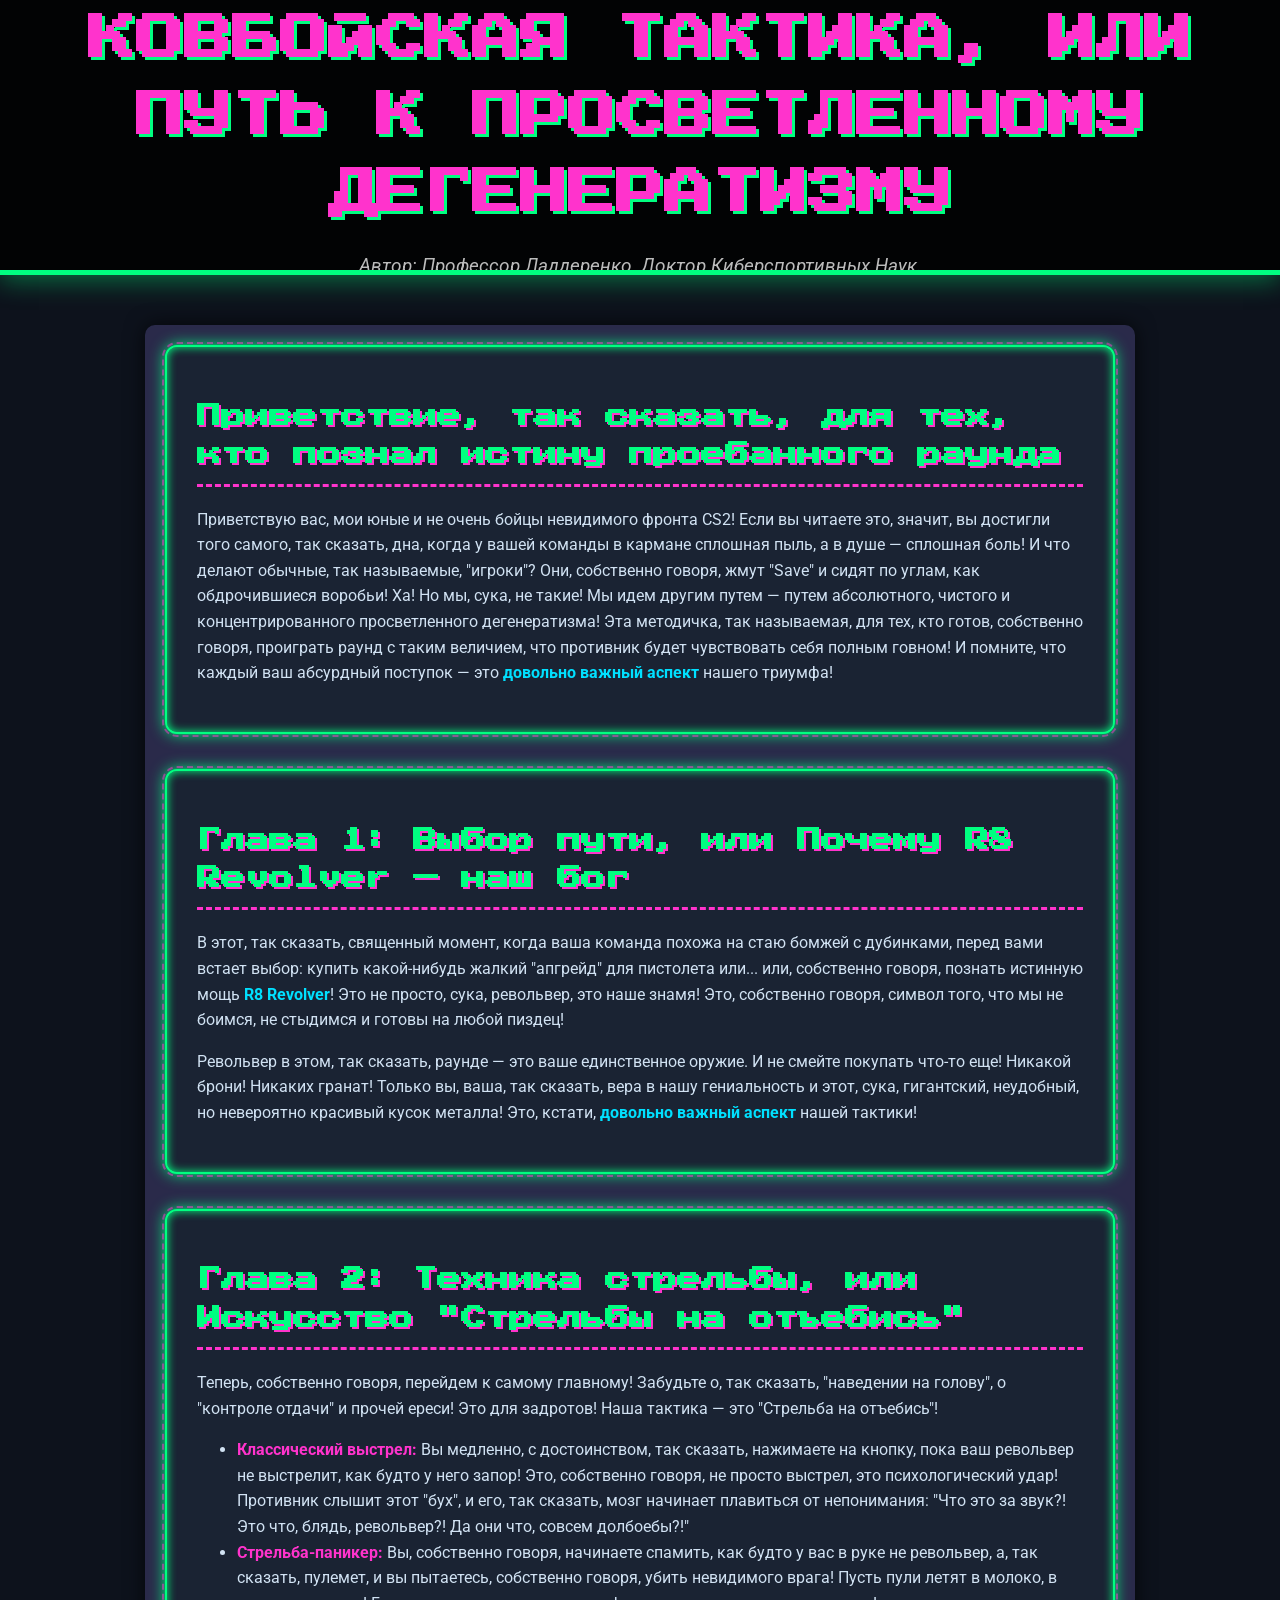
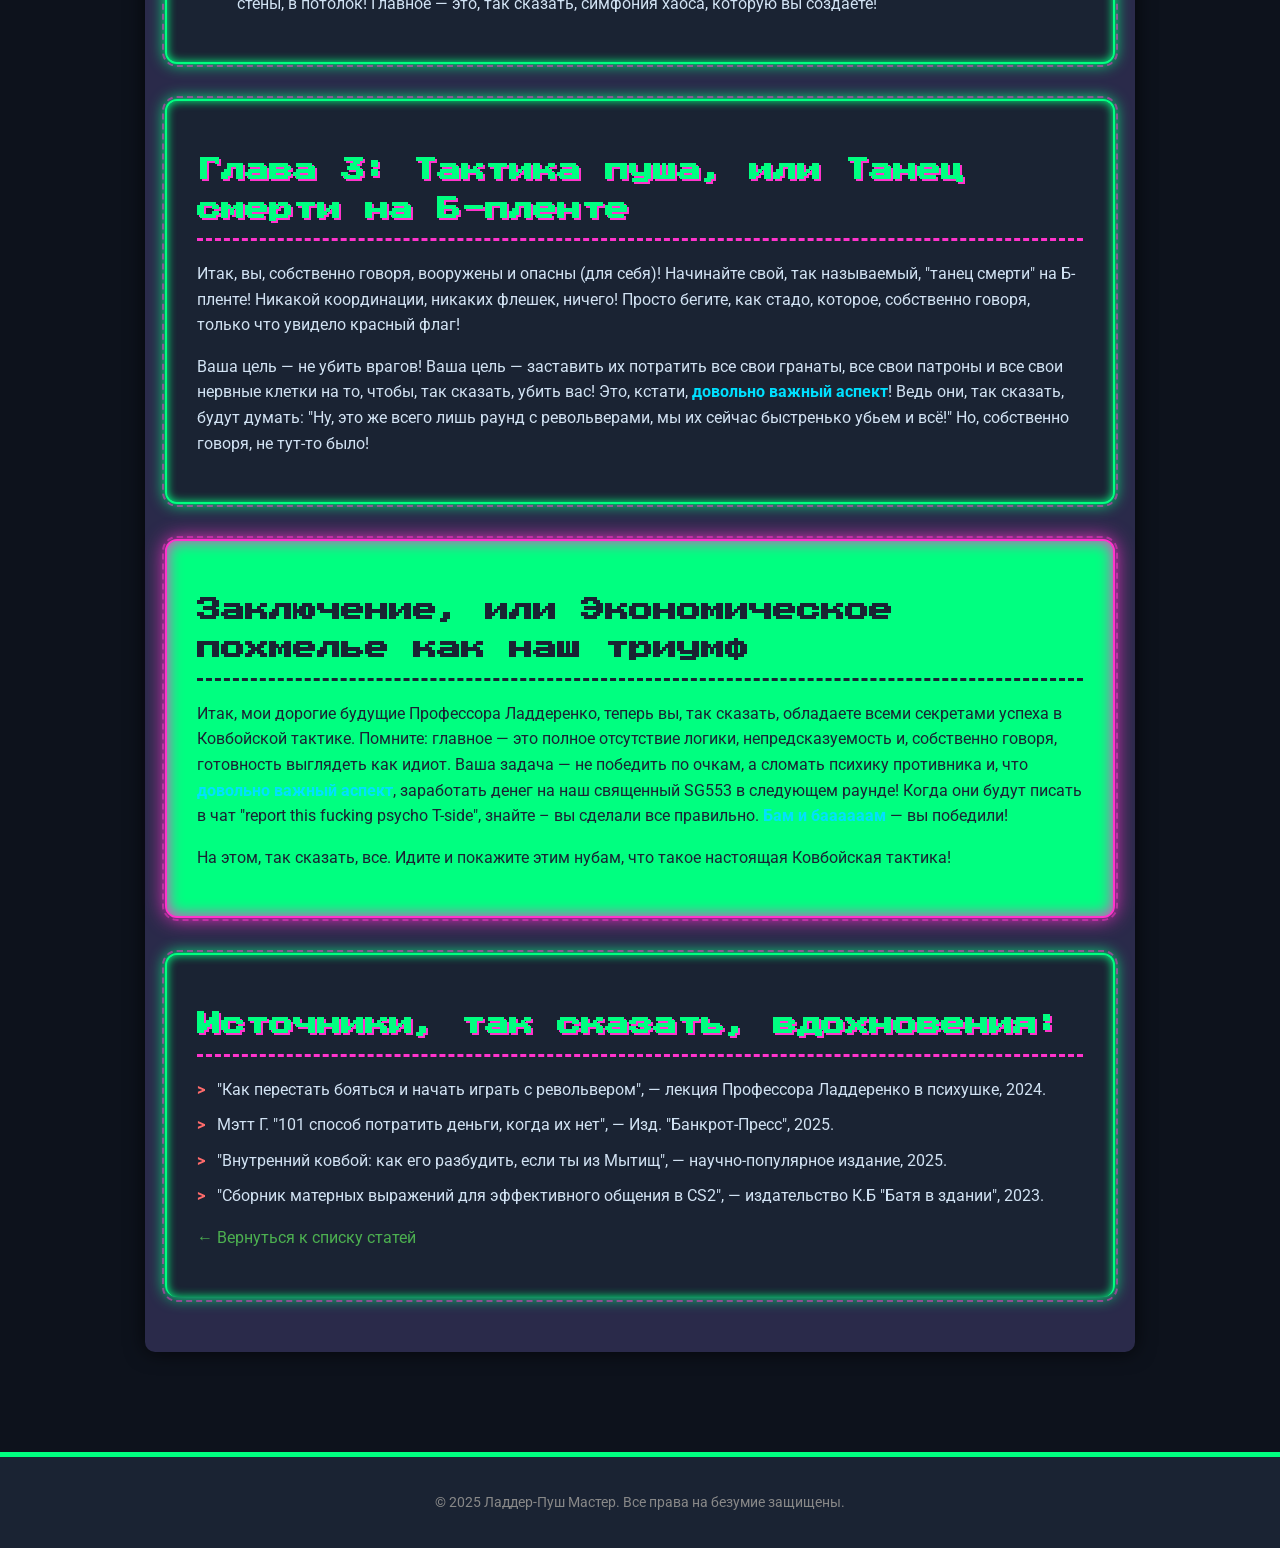
<file: cowboy-tactic.html>
<!DOCTYPE html>
<html lang="ru">
<head>
    <meta charset="UTF-8">
    <meta name="viewport" content="width=device-width, initial-scale=1.0">
    <title>Ковбойская тактика (по мнению Профессора Ладдеренко)</title>
    <link rel="stylesheet" href="style.css">
    <link href="https://fonts.googleapis.com/css2?family=Press+Start+2P&family=Roboto:wght@400;700&display=swap" rel="stylesheet">
    
    <style>
        /* Уникальный стиль "Cyber-Jungle" для cowboy-tactic.html */
        body {
            background-color: #0d121c; /* Темно-синий/черный фон */
            color: #d1e2f3; /* Светло-голубой текст */
        }
        
        .hero-section {
            background-color: #1a2333; /* Более темный фон для шапки */
            border-bottom: 5px solid #00ff80; /* Неоново-зеленая линия */
            box-shadow: 0 5px 25px rgba(0, 255, 128, 0.4);
        }
        
        h1 {
            color: #ff33cc; /* Неоново-фиолетовый заголовок */
            text-shadow: 3px 3px 0 #00ff80;
        }

        .subtitle {
            color: #ff33cc;
        }
        
        .content-wrapper {
            max-width: 950px;
        }

        .section-box {
            background-color: #1a2333;
            padding: 30px;
            margin-bottom: 35px;
            border-radius: 12px;
            border: 2px solid #00ff80;
            box-shadow: 0 0 15px #00ff80, inset 0 0 10px #00ff80;
            transition: transform 0.3s ease-in-out, box-shadow 0.3s ease-in-out;
            position: relative;
        }

        .section-box::before {
            content: '';
            position: absolute;
            top: -5px;
            left: -5px;
            right: -5px;
            bottom: -5px;
            border: 2px dashed #ff33cc;
            border-radius: 15px;
            opacity: 0.5;
            z-index: -1;
        }
        
        .section-box:hover {
            transform: translateY(-8px) scale(1.02);
            box-shadow: 0 0 25px #ff33cc, inset 0 0 15px #ff33cc;
            border-color: #ff33cc;
        }
        
        h2 {
            color: #00ff80;
            text-shadow: 2px 2px 0 #ff33cc;
            border-bottom: 3px dashed #ff33cc;
            padding-bottom: 10px;
        }
        
        strong {
            color: #ff33cc;
            font-weight: bold;
        }
        
        .conclusion-section {
            background-color: #00ff80;
            color: #1a2333;
            border: 2px solid #ff33cc;
            box-shadow: 0 0 20px #ff33cc, inset 0 0 15px #ff33cc;
        }
        
        .conclusion-section h2 {
            color: #1a2333;
            border-bottom: 3px dashed #1a2333;
            text-shadow: none;
        }
        
        .footer {
            background-color: #1a2333;
            border-top: 5px solid #00ff80;
        }
    </style>
</head>
<body>
    <header class="hero-section" style="height: 30vh;">
        <div class="hero-content">
            <h1>Ковбойская тактика, или Путь к просветленному дегенератизму</h1>
            <p class="subtitle">Автор: Профессор Ладдеренко, Доктор Киберспортивных Наук.</p>
        </div>
    </header>

    <main class="content-wrapper">
        <section class="intro-section fade-in active section-box">
            <h2>Приветствие, так сказать, для тех, кто познал истину проебанного раунда</h2>
            <p>Приветствую вас, мои юные и не очень бойцы невидимого фронта CS2! Если вы читаете это, значит, вы достигли того самого, так сказать, дна, когда у вашей команды в кармане сплошная пыль, а в душе — сплошная боль! И что делают обычные, так называемые, "игроки"? Они, собственно говоря, жмут "Save" и сидят по углам, как обдрочившиеся воробьи! Ха! Но мы, сука, не такие! Мы идем другим путем — путем абсолютного, чистого и концентрированного просветленного дегенератизма! Эта методичка, так называемая, для тех, кто готов, собственно говоря, проиграть раунд с таким величием, что противник будет чувствовать себя полным говном! И помните, что каждый ваш абсурдный поступок — это <strong>довольно важный аспект</strong> нашего триумфа!</p>
        </section>

        <section class="chapter fade-in active section-box">
            <h2>Глава 1: Выбор пути, или Почему R8 Revolver — наш бог</h2>
            <p>В этот, так сказать, священный момент, когда ваша команда похожа на стаю бомжей с дубинками, перед вами встает выбор: купить какой-нибудь жалкий "апгрейд" для пистолета или... или, собственно говоря, познать истинную мощь <strong>R8 Revolver</strong>! Это не просто, сука, револьвер, это наше знамя! Это, собственно говоря, символ того, что мы не боимся, не стыдимся и готовы на любой пиздец!</p>
            <p>Револьвер в этом, так сказать, раунде — это ваше единственное оружие. И не смейте покупать что-то еще! Никакой брони! Никаких гранат! Только вы, ваша, так сказать, вера в нашу гениальность и этот, сука, гигантский, неудобный, но невероятно красивый кусок металла! Это, кстати, <strong>довольно важный аспект</strong> нашей тактики!</p>
        </section>

        <section class="chapter fade-in section-box">
            <h2>Глава 2: Техника стрельбы, или Искусство "Стрельбы на отъебись"</h2>
            <p>Теперь, собственно говоря, перейдем к самому главному! Забудьте о, так сказать, "наведении на голову", о "контроле отдачи" и прочей ереси! Это для задротов! Наша тактика — это "Стрельба на отъебись"!</p>
            <ul>
                <li><strong>Классический выстрел:</strong> Вы медленно, с достоинством, так сказать, нажимаете на кнопку, пока ваш револьвер не выстрелит, как будто у него запор! Это, собственно говоря, не просто выстрел, это психологический удар! Противник слышит этот "бух", и его, так сказать, мозг начинает плавиться от непонимания: "Что это за звук?! Это что, блядь, револьвер?! Да они что, совсем долбоебы?!"</li>
                <li><strong>Стрельба-паникер:</strong> Вы, собственно говоря, начинаете спамить, как будто у вас в руке не револьвер, а, так сказать, пулемет, и вы пытаетесь, собственно говоря, убить невидимого врага! Пусть пули летят в молоко, в стены, в потолок! Главное — это, так сказать, симфония хаоса, которую вы создаете!</li>
            </ul>
        </section>

        <section class="chapter fade-in section-box">
            <h2>Глава 3: Тактика пуша, или Танец смерти на Б-пленте</h2>
            <p>Итак, вы, собственно говоря, вооружены и опасны (для себя)! Начинайте свой, так называемый, "танец смерти" на Б-пленте! Никакой координации, никаких флешек, ничего! Просто бегите, как стадо, которое, собственно говоря, только что увидело красный флаг!</p>
            <p>Ваша цель — не убить врагов! Ваша цель — заставить их потратить все свои гранаты, все свои патроны и все свои нервные клетки на то, чтобы, так сказать, убить вас! Это, кстати, <strong>довольно важный аспект</strong>! Ведь они, так сказать, будут думать: "Ну, это же всего лишь раунд с револьверами, мы их сейчас быстренько убьем и всё!" Но, собственно говоря, не тут-то было!</p>
        </section>

        <section class="conclusion-section fade-in section-box">
            <h2>Заключение, или Экономическое похмелье как наш триумф</h2>
            <p>Итак, мои дорогие будущие Профессора Ладдеренко, теперь вы, так сказать, обладаете всеми секретами успеха в Ковбойской тактике. Помните: главное — это полное отсутствие логики, непредсказуемость и, собственно говоря, готовность выглядеть как идиот. Ваша задача — не победить по очкам, а сломать психику противника и, что <strong>довольно важный аспект</strong>, заработать денег на наш священный SG553 в следующем раунде! Когда они будут писать в чат "report this fucking psycho T-side", знайте – вы сделали все правильно. <strong>Бам и баааааам</strong> — вы победили!</p>
            <p>На этом, так сказать, все. Идите и покажите этим нубам, что такое настоящая Ковбойская тактика!</p>
        </section>

        <section class="sources-section fade-in section-box">
            <h2>Источники, так сказать, вдохновения:</h2>
            <ul>
                <li>"Как перестать бояться и начать играть с револьвером", — лекция Профессора Ладдеренко в психушке, 2024.</li>
                <li>Мэтт Г. "101 способ потратить деньги, когда их нет", — Изд. "Банкрот-Пресс", 2025.</li>
                <li>"Внутренний ковбой: как его разбудить, если ты из Мытищ", — научно-популярное издание, 2025.</li>
                <li>"Сборник матерных выражений для эффективного общения в CS2", — издательство К.Б "Батя в здании", 2023.</li>
            </ul>
            <p><a href="index.html">← Вернуться к списку статей</a></p>
        </section>
    </main>

    <footer class="footer">
        <p>&copy; 2025 Ладдер-Пуш Мастер. Все права на безумие защищены.</p>
    </footer>

    <script src="script.js"></script>
</body>
</html>
</file>
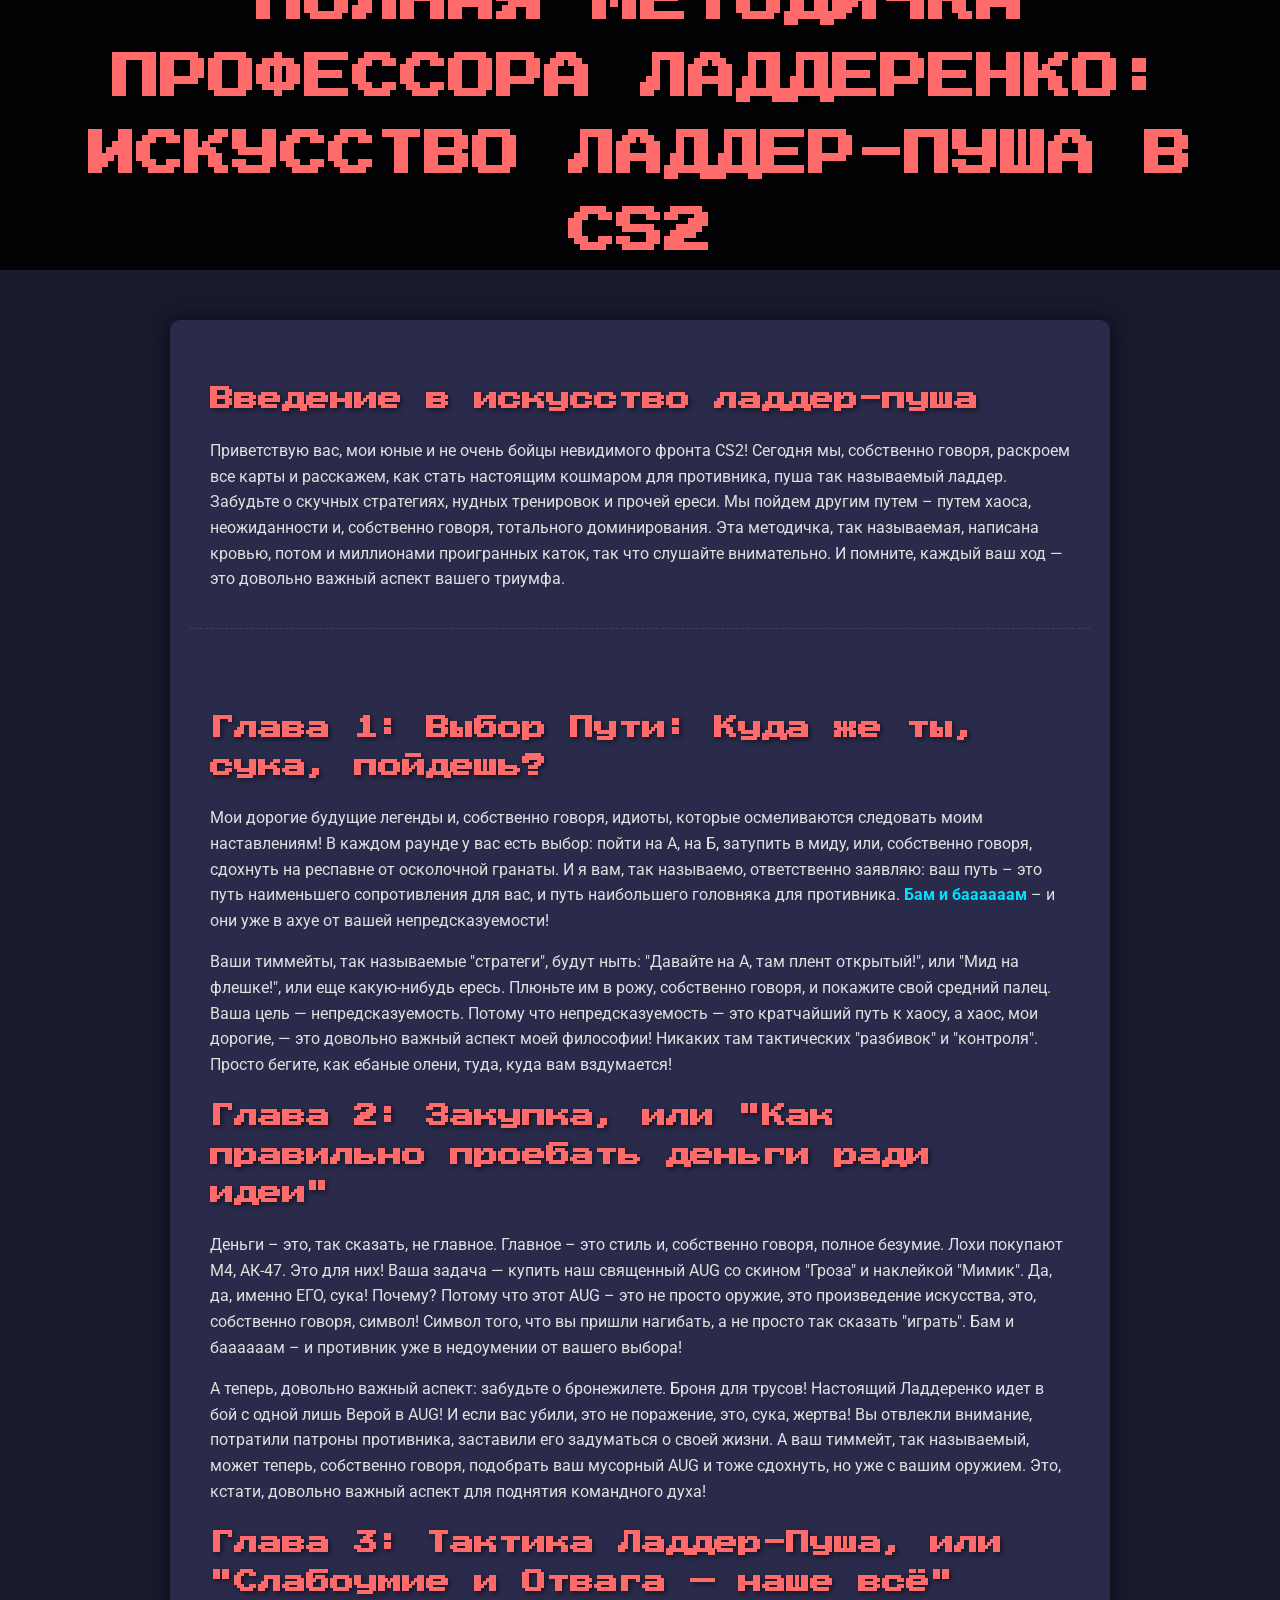
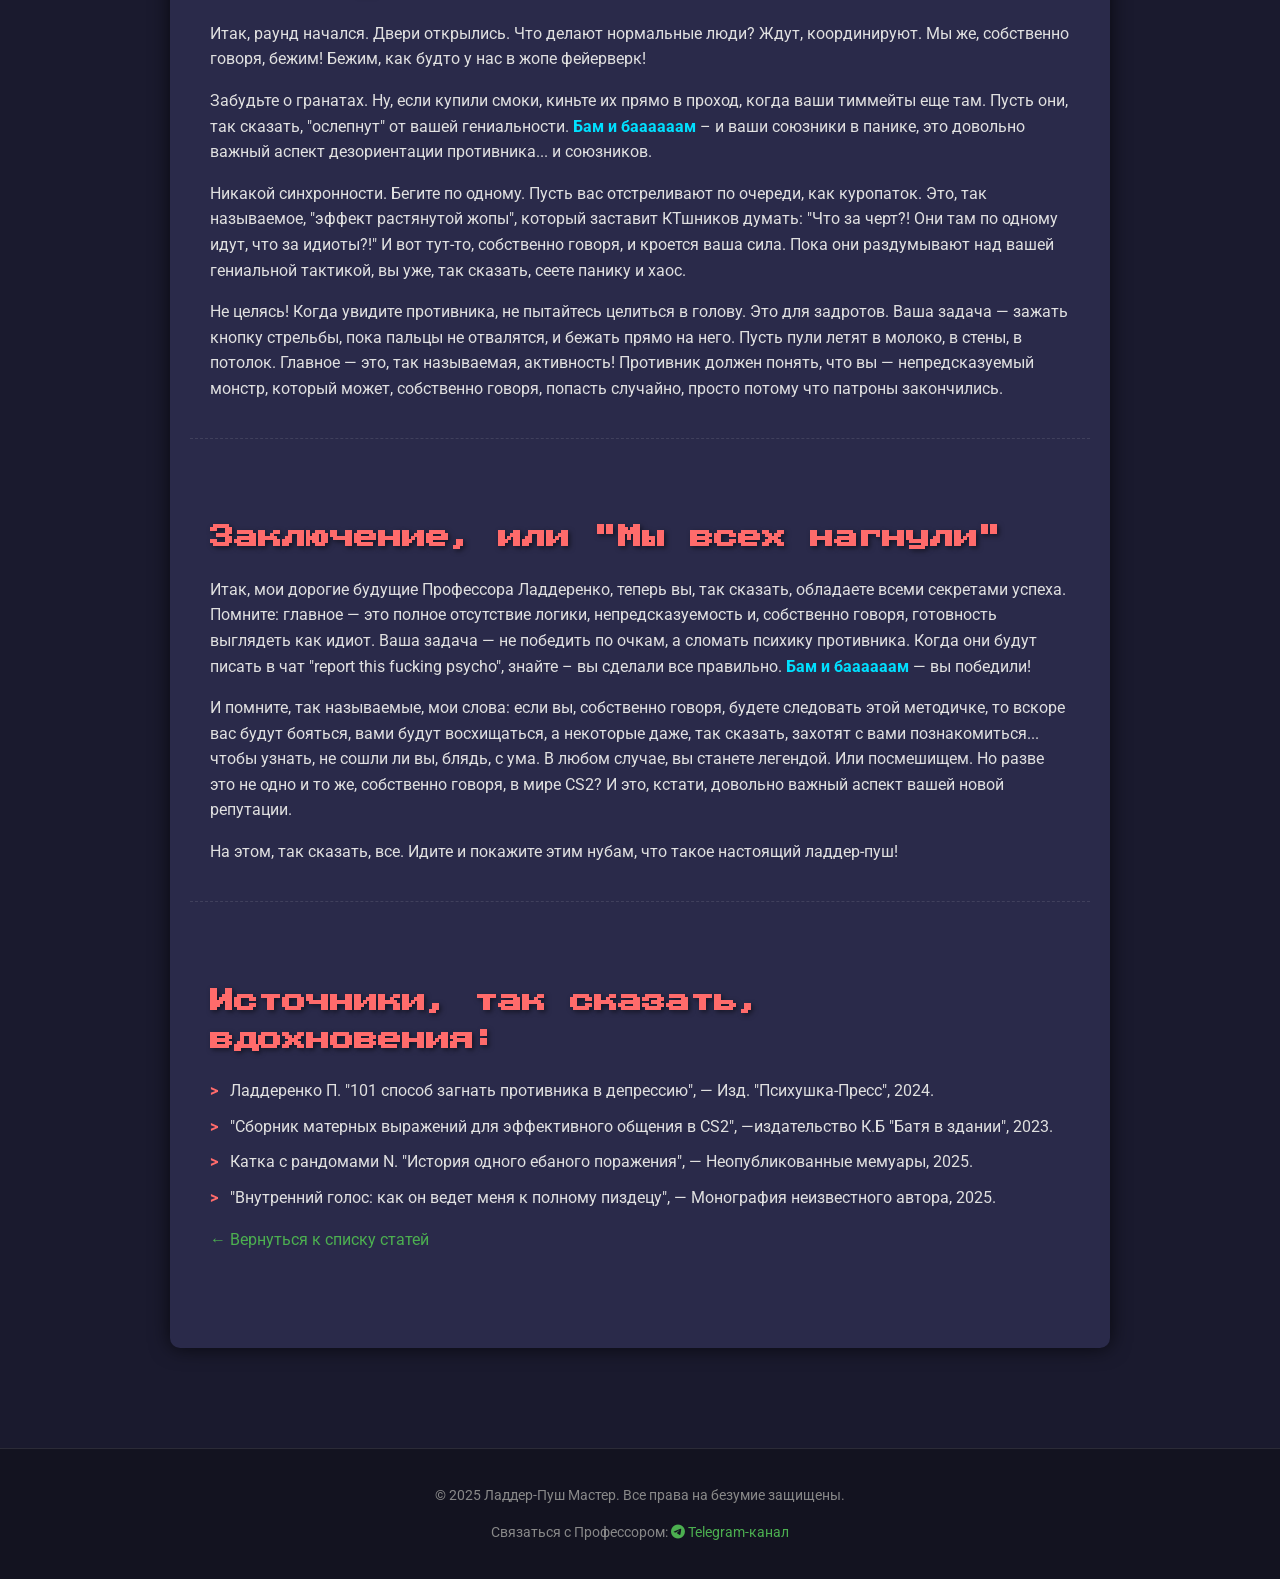
<file: ladder-push.html>
<!DOCTYPE html>
<html lang="ru">
<head>
    <meta charset="UTF-8">
    <meta name="viewport" content="width=device-width, initial-scale=1.0">
    <title>Полная Методичка Профессора Ладдеренко: Искусство Ладдер-Пуша в CS2</title>
    <link rel="stylesheet" href="style.css">
    <link href="https://fonts.googleapis.com/css2?family=Press+Start+2P&family=Roboto:wght@400;700&display=swap" rel="stylesheet">
    <link rel="stylesheet" href="https://cdnjs.cloudflare.com/ajax/libs/font-awesome/6.0.0-beta3/css/all.min.css">
</head>
<body>
    <header class="hero-section" style="height: 30vh;">
        <div class="hero-content">
            <h1>Полная Методичка Профессора Ладдеренко: Искусство Ладдер-Пуша в CS2</h1>
            <p class="subtitle">Автор: Профессор Ладдеренко, Доктор Киберспортивных Наук.</p>
        </div>
    </header>

    <main class="content-wrapper">
        <section class="intro-section fade-in active">
            <h2>Введение в искусство ладдер-пуша</h2>
            <p>Приветствую вас, мои юные и не очень бойцы невидимого фронта CS2! Сегодня мы, собственно говоря, раскроем все карты и расскажем, как стать настоящим кошмаром для противника, пуша так называемый ладдер. Забудьте о скучных стратегиях, нудных тренировок и прочей ереси. Мы пойдем другим путем – путем хаоса, неожиданности и, собственно говоря, тотального доминирования. Эта методичка, так называемая, написана кровью, потом и миллионами проигранных каток, так что слушайте внимательно. И помните, каждый ваш ход — это довольно важный аспект вашего триумфа.</p>
        </section>

        <section class="article-section fade-in">
            <h2>Глава 1: Выбор Пути: Куда же ты, сука, пойдешь?</h2>
            <p>Мои дорогие будущие легенды и, собственно говоря, идиоты, которые осмеливаются следовать моим наставлениям! В каждом раунде у вас есть выбор: пойти на А, на Б, затупить в миду, или, собственно говоря, сдохнуть на респавне от осколочной гранаты. И я вам, так называемо, ответственно заявляю: ваш путь – это путь наименьшего сопротивления для вас, и путь наибольшего головняка для противника. <strong>Бам и баааааам</strong> – и они уже в ахуе от вашей непредсказуемости!</p>
            <p>Ваши тиммейты, так называемые "стратеги", будут ныть: "Давайте на А, там плент открытый!", или "Мид на флешке!", или еще какую-нибудь ересь. Плюньте им в рожу, собственно говоря, и покажите свой средний палец. Ваша цель — непредсказуемость. Потому что непредсказуемость — это кратчайший путь к хаосу, а хаос, мои дорогие, — это довольно важный аспект моей философии! Никаких там тактических "разбивок" и "контроля". Просто бегите, как ебаные олени, туда, куда вам вздумается!</p>

            <h2>Глава 2: Закупка, или "Как правильно проебать деньги ради идеи"</h2>
            <p>Деньги – это, так сказать, не главное. Главное – это стиль и, собственно говоря, полное безумие. Лохи покупают М4, АК-47. Это для них! Ваша задача — купить наш священный AUG со скином "Гроза" и наклейкой "Мимик". Да, да, именно ЕГО, сука! Почему? Потому что этот AUG – это не просто оружие, это произведение искусства, это, собственно говоря, символ! Символ того, что вы пришли нагибать, а не просто так сказать "играть". Бам и баааааам – и противник уже в недоумении от вашего выбора!</p>
            <p>А теперь, довольно важный аспект: забудьте о бронежилете. Броня для трусов! Настоящий Ладдеренко идет в бой с одной лишь Верой в AUG! И если вас убили, это не поражение, это, сука, жертва! Вы отвлекли внимание, потратили патроны противника, заставили его задуматься о своей жизни. А ваш тиммейт, так называемый, может теперь, собственно говоря, подобрать ваш мусорный AUG и тоже сдохнуть, но уже с вашим оружием. Это, кстати, довольно важный аспект для поднятия командного духа!</p>

            <h2>Глава 3: Тактика Ладдер-Пуша, или "Слабоумие и Отвага — наше всё"</h2>
            <p>Итак, раунд начался. Двери открылись. Что делают нормальные люди? Ждут, координируют. Мы же, собственно говоря, бежим! Бежим, как будто у нас в жопе фейерверк!</p>
            <p>Забудьте о гранатах. Ну, если купили смоки, киньте их прямо в проход, когда ваши тиммейты еще там. Пусть они, так сказать, "ослепнут" от вашей гениальности. <strong>Бам и баааааам</strong> – и ваши союзники в панике, это довольно важный аспект дезориентации противника... и союзников.</p>
            <p>Никакой синхронности. Бегите по одному. Пусть вас отстреливают по очереди, как куропаток. Это, так называемое, "эффект растянутой жопы", который заставит КТшников думать: "Что за черт?! Они там по одному идут, что за идиоты?!" И вот тут-то, собственно говоря, и кроется ваша сила. Пока они раздумывают над вашей гениальной тактикой, вы уже, так сказать, сеете панику и хаос.</p>
            <p>Не целясь! Когда увидите противника, не пытайтесь целиться в голову. Это для задротов. Ваша задача — зажать кнопку стрельбы, пока пальцы не отвалятся, и бежать прямо на него. Пусть пули летят в молоко, в стены, в потолок. Главное — это, так называемая, активность! Противник должен понять, что вы — непредсказуемый монстр, который может, собственно говоря, попасть случайно, просто потому что патроны закончились.</p>
        </section>

        <section class="outro-section fade-in">
            <h2>Заключение, или "Мы всех нагнули"</h2>
            <p>Итак, мои дорогие будущие Профессора Ладдеренко, теперь вы, так сказать, обладаете всеми секретами успеха. Помните: главное — это полное отсутствие логики, непредсказуемость и, собственно говоря, готовность выглядеть как идиот. Ваша задача — не победить по очкам, а сломать психику противника. Когда они будут писать в чат "report this fucking psycho", знайте – вы сделали все правильно. <strong>Бам и баааааам</strong> — вы победили!</p>
            <p>И помните, так называемые, мои слова: если вы, собственно говоря, будете следовать этой методичке, то вскоре вас будут бояться, вами будут восхищаться, а некоторые даже, так сказать, захотят с вами познакомиться... чтобы узнать, не сошли ли вы, блядь, с ума. В любом случае, вы станете легендой. Или посмешищем. Но разве это не одно и то же, собственно говоря, в мире CS2? И это, кстати, довольно важный аспект вашей новой репутации.</p>
            <p>На этом, так сказать, все. Идите и покажите этим нубам, что такое настоящий ладдер-пуш!</p>
        </section>

        <section class="sources-section fade-in">
            <h2>Источники, так сказать, вдохновения:</h2>
            <ul>
                <li>Ладдеренко П. "101 способ загнать противника в депрессию", — Изд. "Психушка-Пресс", 2024.</li>
                <li>"Сборник матерных выражений для эффективного общения в CS2", —издательство К.Б "Батя в здании", 2023.</li>
                <li>Катка с рандомами N. "История одного ебаного поражения", — Неопубликованные мемуары, 2025.</li>
                <li>"Внутренний голос: как он ведет меня к полному пиздецу", — Монография неизвестного автора, 2025.</li>
            </ul>
            <p><a href="index.html">← Вернуться к списку статей</a></p>
        </section>
    </main>

    <footer class="footer">
        <p>&copy; 2025 Ладдер-Пуш Мастер. Все права на безумие защищены.</p>
        <p>
            Связаться с Профессором: 
            <a href="https://t.me/LADDERENKO" target="_blank">
                <i class="fab fa-telegram-plane"></i> Telegram-канал
            </a>
        </p>
    </footer>

    <script src="script.js"></script>
</body>
</html>
</file>
<file: style.css>
/* style.css */
/* Общие стили и шрифты */
html {
    height: 100%; /* Убедимся, что html занимает всю высоту */
}

body {
    font-family: 'Roboto', sans-serif;
    margin: 0;
    padding: 0;
    background-color: #1a1a2e; /* Темный фон, как в игре */
    color: #e0e0e0; /* Светлый текст */
    line-height: 1.6;
    overflow-x: hidden; /* Чтобы избежать горизонтального скролла от анимаций */
    min-height: 100vh; /* Убедимся, что body занимает минимум всю высоту видимой области */
    display: flex; /* Используем flexbox для компоновки */
    flex-direction: column; /* Элементы будут располагаться в столбец */
}

h1, h2, h3 {
    font-family: 'Press Start 2P', cursive; /* Пиксельный шрифт для заголовков */
    color: #ff6b6b; /* Яркий, "опасный" цвет */
    text-shadow: 2px 2px 5px rgba(0, 0, 0, 0.5);
}

a {
    color: #4CAF50;
    text-decoration: none;
}

a:hover {
    text-decoration: underline;
}

/* Секция Hero (заголовок и кнопка) */
.hero-section {
    position: relative;
    height: 100vh;
    display: flex;
    justify-content: center;
    align-items: center;
    text-align: center;
    background: linear-gradient(rgba(0,0,0,0.7), rgba(0,0,0,0.7)), url('https://via.placeholder.com/1920x1080/000000/FFFFFF?text=CS2+BACKGROUND') no-repeat center center/cover; /* Placeholder изображение */
    overflow: hidden;
    animation: background-pulse 10s infinite alternate; /* Анимация фона */
    flex-shrink: 0; /* Предотвращаем сжатие hero-секции */
}

.hero-content {
    z-index: 1;
    padding: 20px;
    background: rgba(0, 0, 0, 0.7);
    border-radius: 10px;
    box-shadow: 0 0 20px rgba(255, 107, 107, 0.5);
    transform: scale(0.8);
    opacity: 0;
    animation: scale-in 1s forwards cubic-bezier(0.68, -0.55, 0.27, 1.55); /* Эффект появления */
    animation-delay: 0.5s;
}

@keyframes scale-in {
    to {
        transform: scale(1);
        opacity: 1;
    }
}

@keyframes background-pulse {
    0% { background-size: 100% 100%; }
    100% { background-size: 110% 110%; }
}

.hero-section h1 {
    font-size: 3em;
    margin-bottom: 10px;
    text-transform: uppercase;
}

.hero-section .subtitle {
    font-size: 1.2em;
    font-style: italic;
    color: #bbb;
}

.cta-button {
    background-color: #4CAF50; /* Зеленая кнопка */
    color: white;
    padding: 15px 30px;
    border: none;
    border-radius: 5px;
    font-size: 1.2em;
    cursor: pointer;
    transition: background-color 0.3s ease, transform 0.2s ease;
    margin-top: 20px;
    box-shadow: 0 5px 15px rgba(0, 255, 0, 0.4);
}

.cta-button:hover {
    background-color: #45a049;
    transform: translateY(-5px); /* Эффект поднятия */
    box-shadow: 0 8px 20px rgba(0, 255, 0, 0.6);
}

/* Основной контент */
.content-wrapper {
    max-width: 900px;
    margin: 50px auto;
    padding: 20px;
    background-color: #2a2a4a; /* Более светлый фон для контента */
    border-radius: 10px;
    box-shadow: 0 0 20px rgba(0, 0, 0, 0.7);
    /* Удаляем overflow-y: auto; и max-height отсюда, пусть скроллит сам body */
    flex-grow: 1; /* Позволяем контенту занимать все доступное пространство */
}

section {
    margin-bottom: 40px;
    padding: 20px;
    border-bottom: 1px dashed rgba(255, 255, 255, 0.1);
}

section:last-child {
    border-bottom: none;
}

/* Анимация появления при скролле */
.fade-in {
    opacity: 0;
    transform: translateY(20px);
    transition: opacity 0.8s ease-out, transform 0.8s ease-out;
}

.fade-in.active {
    opacity: 1;
    transform: translateY(0);
}

/* Стили для ссылок в источниках */
.sources-section ul {
    list-style: none;
    padding: 0;
}

.sources-section li {
    margin-bottom: 10px;
    padding-left: 20px;
    position: relative;
}

.sources-section li::before {
    content: '>';
    position: absolute;
    left: 0;
    color: #ff6b6b;
    font-weight: bold;
}

/* Подвал */
.footer {
    text-align: center;
    padding: 20px;
    margin-top: 50px; /* Отступ сверху для разделения от контента */
    background-color: #131320;
    border-top: 1px solid rgba(255, 255, 255, 0.1);
    color: #888;
    font-size: 0.9em;
    flex-shrink: 0; /* Предотвращаем сжатие подвала */
}

/* Анимация для "бам и баааам" - при наведении */
strong {
    position: relative;
    display: inline-block;
    cursor: help; /* Курсор для интерактивности */
    transition: color 0.3s ease;
}

strong:hover {
    color: #ffee00; /* Яркий цвет при наведении */
    animation: text-pulse 0.5s infinite alternate; /* Анимация пульсации */
}

@keyframes text-pulse {
    0% { transform: scale(1); text-shadow: 0 0 5px rgba(255, 238, 0, 0.5); }
    100% { transform: scale(1.05); text-shadow: 0 0 10px rgba(255, 238, 0, 1); }
}

/* Анимация для "довольно важный аспект" - при наведении */
p strong {
    color: #00e0ff; /* Другой цвет для другого выделения */
}

p strong:hover {
    color: #00aaff;
    animation: text-shake 0.3s infinite alternate; /* Анимация дрожания */
}

@keyframes text-shake {
    0% { transform: translateX(0); }
    25% { transform: translateX(-2px); }
    50% { transform: translateX(2px); }
    75% { transform: translateX(-2px); }
    100% { transform: translateX(0); }
}

/* Стили для навигации по статьям */
.navigation-section ul {
    list-style: none;
    padding: 0;
}

.navigation-section li {
    margin-bottom: 15px;
}

.navigation-section a {
    display: block;
    background-color: #3a3a5a;
    padding: 15px 20px;
    border-radius: 8px;
    font-size: 1.1em;
    color: #e0e0e0;
    transition: background-color 0.3s ease, transform 0.2s ease;
    box-shadow: 0 4px 10px rgba(0, 0, 0, 0.3);
}

.navigation-section a:hover {
    background-color: #4a4a6a;
    transform: translateY(-3px);
    text-decoration: none;
    box-shadow: 0 6px 15px rgba(0, 0, 0, 0.5);
}


/* Медиа-запросы для адаптивности */
@media (max-width: 768px) {
    .hero-section h1 {
        font-size: 2em;
    }

    .hero-section .subtitle {
        font-size: 1em;
    }

    .content-wrapper {
        margin: 20px auto;
        padding: 10px;
        /* Убираем max-height и overflow-y: auto отсюда, так как body будет скроллиться */
    }

    h2 {
        font-size: 1.5em;
    }

    h3 {
        font-size: 1.2em;
    }
}

@media (max-width: 480px) {
    .hero-section h1 {
        font-size: 1.5em;
    }

    .hero-section .subtitle {
        font-size: 0.9em;
    }

    .cta-button {
        padding: 10px 20px;
        font-size: 1em;
    }
}
</file>
